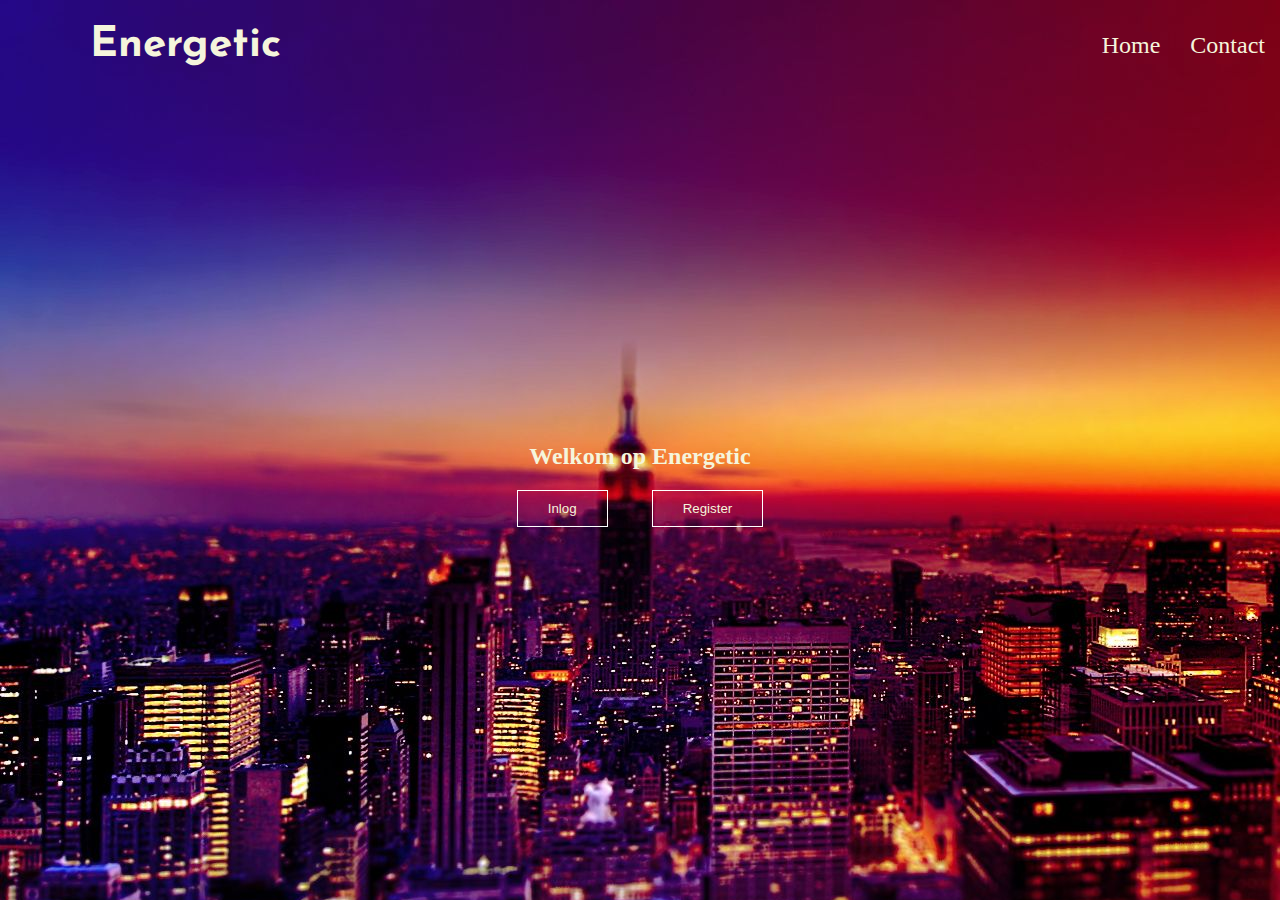
<file: Energetic/index.html>
<!DOCTYPE html>
<html lang="en">
<head>
    <meta charset="UTF-8">
    <meta http-equiv="X-UA-Compatible" content="IE=edge">
    <meta name="viewport" content="width=device-width, initial-scale=1.0">
    <link rel="stylesheet" href="Assets/css/style.css">
    <link rel="stylesheet" href="https://cdnjs.cloudflare.com/ajax/libs/font-awesome/6.0.0-beta2/css/all.min.css" integrity="sha512-YWzhKL2whUzgiheMoBFwW8CKV4qpHQAEuvilg9FAn5VJUDwKZZxkJNuGM4XkWuk94WCrrwslk8yWNGmY1EduTA==" crossorigin="anonymous" referrerpolicy="no-referrer"/>
    <link href="https://cdn.jsdelivr.net/npm/bootstrap@5.1.3/dist/css/bootstrap.min.css" rel="stylesheet" integrity="sha384-1BmE4kWBq78iYhFldvKuhfTAU6auU8tT94WrHftjDbrCEXSU1oBoqyl2QvZ6jIW3" crossorigin="anonymous">
    <script src="Assets/js/script.js" defer></script>
    <script src="https://cdn.jsdelivr.net/npm/bootstrap@5.1.3/dist/js/bootstrap.bundle.min.js" integrity="sha384-ka7Sk0Gln4gmtz2MlQnikT1wXgYsOg+OMhuP+IlRH9sENBO0LRn5q+8nbTov4+1p" crossorigin="anonymous"></script>

    <title>Home</title>
</head>
<body class="img-container">
    <header>

        <nav>
            <h2>Energetic</h2>
            <div class="openMenu"><i class="fa fa-bars"></i></div>
                <ul class="mainMenu">
                    <li><a href="#">Home</a></li>
                    <li><a href="contact.html">Contact</a></li>
                    <div class="closeMenu"><i class="fa fa-times"></i></div>
                </ul>
        </nav>
      </header>

      <main>
        <div id="welkom">
            <h2>Welkom op Energetic</h2>
            <div id="buttonForm">
                <button id="register-index"><a href="Assets/php/inlog.php">Inlog</a></button>
                <button id="register-index"><a href="register.html">Register</a></button>
            </div>
        </div>
      </main>
      
</body>
</html>
</file>
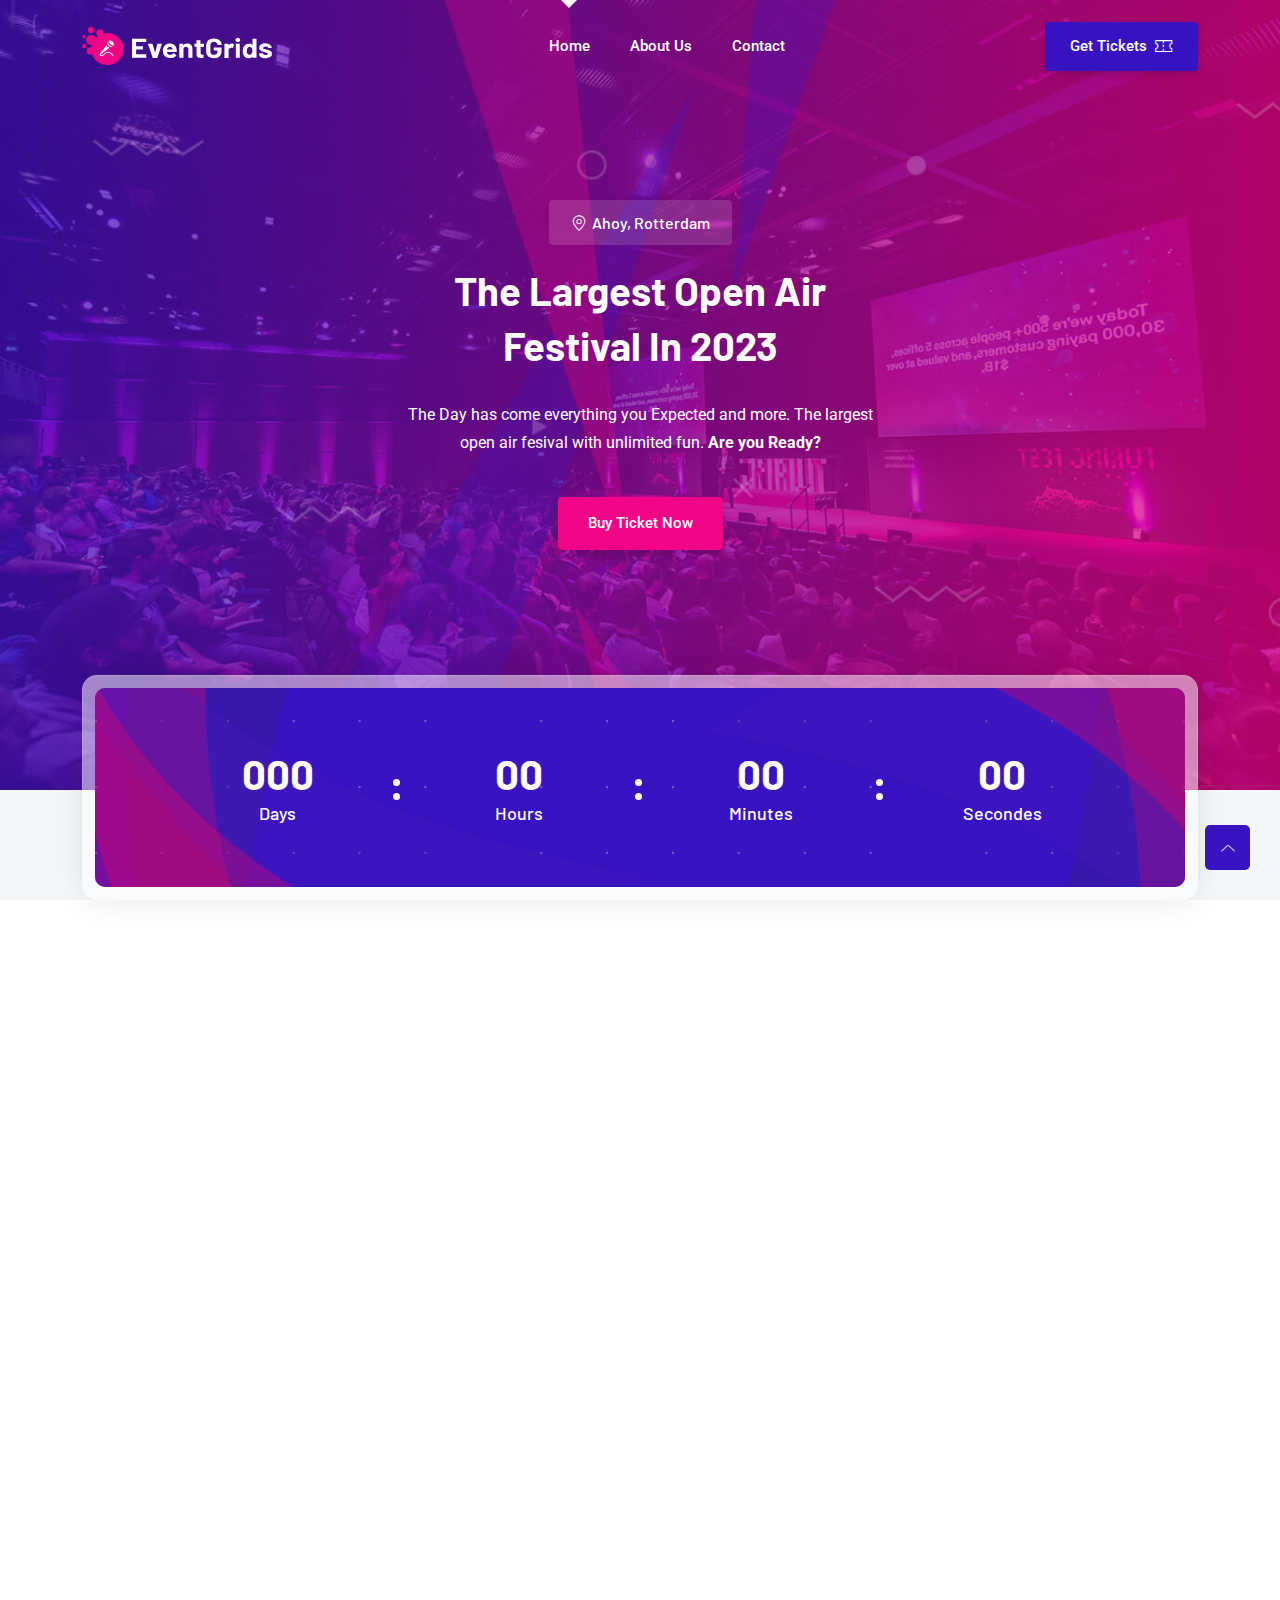
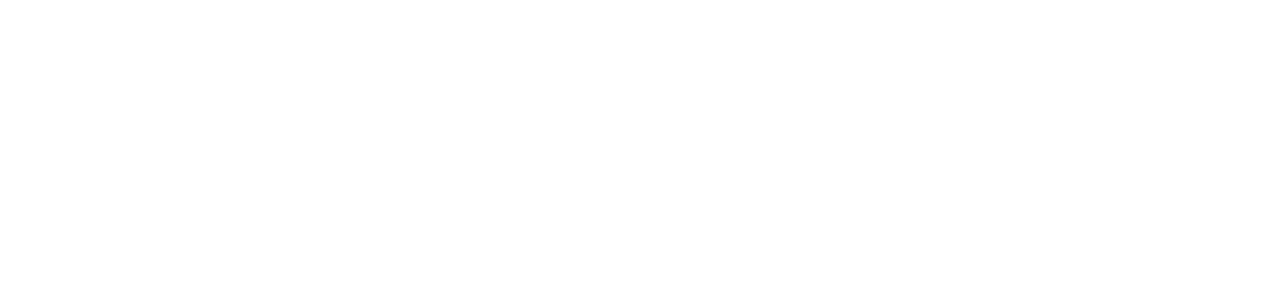
<file: Evently/index.html>
<!DOCTYPE html>
<html class="no-js" lang="zxx">
  <head>
    <meta charset="utf-8" />
    <meta http-equiv="x-ua-compatible" content="ie=edge" />
    <title>Evenetly</title>
    <meta name="description" content="" />
    <meta name="viewport" content="width=device-width, initial-scale=1" />
    <link
      rel="shortcut icon"
      type="image/x-icon"
      href="assets/images/favicon.svg"
    />

    <!-- ========================= CSS here ========================= -->
    <link rel="stylesheet" href="assets/css/bootstrap.min.css" />
    <link rel="stylesheet" href="assets/css/LineIcons.3.0.css" />
    <link rel="stylesheet" href="assets/css/animate.css" />
    <link rel="stylesheet" href="assets/css/tiny-slider.css" />
    <link rel="stylesheet" href="assets/css/glightbox.min.css" />
    <link rel="stylesheet" href="assets/css/main.css" />
  </head>

  <body>
    <!--[if lte IE 9]>
      <p class="browserupgrade">
        You are using an <strong>outdated</strong> browser. Please
        <a href="https://browsehappy.com/">upgrade your browser</a> to improve
        your experience and security.
      </p>
    <![endif]-->

    <!-- Preloader -->
    <div class="preloader">
      <div class="preloader-inner">
        <div class="preloader-icon">
          <span></span>
          <span></span>
        </div>
      </div>
    </div>
    <!-- /End Preloader -->

    <!-- Start Header Area -->
    <header class="header navbar-area">
      <div class="container">
        <div class="row align-items-center">
          <div class="col-lg-12">
            
            <div class="nav-inner">
              <!-- Start Navbar -->
              <nav class="navbar navbar-expand-lg">
                <a class="navbar-brand" href="index.html">
                  <img src="assets/images/logo/logo.svg" alt="Logo" />
                </a>
                <button
                  class="navbar-toggler mobile-menu-btn"
                  type="button"
                  data-bs-toggle="collapse"
                  data-bs-target="#navbarSupportedContent"
                  aria-controls="navbarSupportedContent"
                  aria-expanded="false"
                  aria-label="Toggle navigation"
                >
                  <span class="toggler-icon"></span>
                  <span class="toggler-icon"></span>
                  <span class="toggler-icon"></span>
                </button>
                <div
                  class="collapse navbar-collapse sub-menu-bar"
                  id="navbarSupportedContent"
                >
                  <ul id="nav" class="navbar-nav ms-auto">
                    <li class="nav-item">
                      <a
                        href="index.html"
                        class="active"
                        aria-label="Toggle navigation"
                        >Home</a
                      >
                    </li>
                   
                    </li>
                    
                    <li class="nav-item">
                        <a href="about-us.html" aria-label="Toggle navigation"
                          >About Us</a
                        >
                      </li>
                    
                    <li class="nav-item">
                      <a href="contact.html" aria-label="Toggle navigation"
                        >Contact</a
                      >
                    </li>
                  </ul>
                </div>
                <!-- navbar collapse -->
                <div class="button">
                  <a href="assets/php/login.php" class="btn"
                    >Get Tickets<i class="lni lni-ticket"></i
                  ></a>
                </div>
              </nav>
              <!-- End Navbar -->
            </div>
          </div>
        </div>
        <!-- row -->
      </div>
      <!-- container -->
    </header>
    <!-- End Header Area -->

    <!-- Start Hero Area -->
    <section class="hero-area">
      <div class="main__circle"></div>
      <div class="main__circle2"></div>
      <div class="main__circle3"></div>
      <div class="main__circle4"></div>
      <div class="container">
        <div class="row align-items-center">
          <div class="col-lg-6 offset-lg-3 col-md-12 col-12">
            <div class="hero-content">
              <h5 class="wow zoomIn" data-wow-delay=".2s">
                <i class="lni lni-map-marker"></i> Ahoy, Rotterdam
              </h5>
              <h2 class="wow fadeInUp" data-wow-delay=".4s">
                The Largest Open Air Festival in 2023
              </h2>
              <p class="wow fadeInUp" data-wow-delay=".6s">
                The Day has come everything you Expected and more. The largest open air fesival with unlimited fun. <strong>Are you Ready?</strong>
              </p>
              <div class="button wow fadeInUp" data-wow-delay=".8s">
                <a href="assets/php/login.php" class="btn">Buy Ticket Now</a>
              </div>
            </div>
          </div>
        </div>
      </div>
    </section>
    <!-- End Hero Area -->

    <!-- Start Count Down Area -->
    <div class="count-down">
      <div class="container">
        <div class="row">
          <div class="col-12">
            <div class="box-head">
              <div class="box-content">
                <div class="box">
                  <h1 id="days">000</h1>
                  <h2 id="daystxt">Days</h2>
                </div>
                <div class="box">
                  <h1 id="hours">00</h1>
                  <h2 id="hourstxt">Hours</h2>
                </div>
                <div class="box">
                  <h1 id="minutes">00</h1>
                  <h2 id="minutestxt">Minutes</h2>
                </div>
                <div class="box">
                  <h1 id="seconds">00</h1>
                  <h2 id="secondstxt">Secondes</h2>
                </div>
              </div>
            </div>
          </div>
        </div>
      </div>
    </div>
    <!-- End Count Down Area -->


    <!-- Start Pricing Table Area -->
    <section id="pricing" class="pricing-table section extra-page bg-white">
      <div class="container">
        <div class="row">
          <div class="col-12">
            <div class="section-title">
              <h3 class="wow zoomIn" data-wow-delay=".2s">pricing</h3>
              <h2 class="wow fadeInUp" data-wow-delay=".4s">Pricing & Plans</h2>
              <p class="wow fadeInUp" data-wow-delay=".6s">
                There are many variations of passages of Lorem Ipsum available,
                but the majority have suffered alteration in some form.
              </p>
            </div>
          </div>
        </div>
        <div class="row">
          <div
            class="col-lg-4 col-md-6 col-12 wow fadeInUp"
            data-wow-delay=".4s"
          >
            <!-- Single Table -->
            <div class="single-table">
              <!-- Table Head -->
              <div class="table-head">
                <h4 class="title">Regular</h4>
                <p>Available tickets for this price</p>
                <div class="price">
                  <h2 class="amount">$10</h2>
                </div>
              </div>
              <!-- End Table Head -->
              <div class="button">
                <a href="assets/php/login.php?ticket=regular" class="btn">Get Ticket</a>
              </div>
              <!-- Start Table Content -->
              <div class="table-content">
                <!-- Table List -->
                <ul class="table-list">
                  <li>One Day Conference Ticket</li>
                  <li>Posters Session</li>
                  <li>Coffee-break & Networking</li>
                  <li>Lunch & Networing</li>
                  <li>Keynote talk</li>
                </ul>
                <!-- End Table List -->
              </div>
              <!-- End Table Content -->
            </div>
            <!-- End Single Table-->
          </div>
          <div
            class="col-lg-4 col-md-6 col-12 wow fadeInUp"
            data-wow-delay=".6s"
          >
            <!-- Single Table -->
            <div class="single-table middle">
              <!-- Table Head -->
              <div class="table-head">
                <h4 class="title">Exclusive</h4>
                <p>Available tickets for this price</p>
                <div class="price">
                  <h2 class="amount">$99</h2>
                </div>
              </div>
              <!-- End Table Head -->
              <div class="button">
                <a href="assets/php/login.php?ticket=exclusive" class="btn btn-alt">Get Ticket</a>
              </div>
              <!-- Start Table Content -->
              <div class="table-content">
                <!-- Table List -->
                <ul class="table-list">
                  <li>Three Day Conference Ticket</li>
                  <li>Posters Session</li>
                  <li>Coffee-break & Networking</li>
                  <li>Lunch & Networing</li>
                  <li>Keynote talk</li>
                </ul>
                <!-- End Table List -->
              </div>
              <!-- End Table Content -->
            </div>
            <!-- End Single Table-->
          </div>
          <div
            class="col-lg-4 col-md-6 col-12 wow fadeInUp"
            data-wow-delay=".8s"
          >
            <!-- Single Table -->
            <div class="single-table">
              <!-- Table Head -->
              <div class="table-head">
                <h4 class="title">Premium</h4>
                <p>Available tickets for this price</p>
                <div class="price">
                  <h2 class="amount">$289</h2>
                </div>
              </div>
              <!-- End Table Head -->
              <div class="button">
                <a href="assets/php/login.php?ticket=premium" class="btn">Get Ticket</a>
              </div>
              <!-- Start Table Content -->
              <div class="table-content">
                <!-- Table List -->
                <ul class="table-list">
                  <li>Five Day Conference Ticket</li>
                  <li>Posters Session</li>
                  <li>Coffee-break & Networking</li>
                  <li>Lunch & Networing</li>
                  <li>Keynote talk</li>
                </ul>
                <!-- End Table List -->
              </div>
              <!-- End Table Content -->
            </div>
            <!-- End Single Table-->
          </div>
        </div>
      </div>
    </section>
    <!--/ End Pricing Table Area -->

   

  

    <!-- ========================= scroll-top ========================= -->
    <a href="#" class="scroll-top">
      <i class="lni lni-chevron-up"></i>
    </a>

    <!-- ========================= JS here ========================= -->
    <script src="assets/js/bootstrap.min.js"></script>
    <script src="assets/js/wow.min.js"></script>
    <script src="assets/js/tiny-slider.js"></script>
    <script src="assets/js/glightbox.min.js"></script>
    <script src="assets/js/count-up.min.js"></script>
    <script src="assets/js/main.js"></script>
    <script>
      //========= glightbox
      GLightbox({
        href: "https://www.youtube.com/watch?v=Gxw45q3Ga3k",
        type: "video",
        source: "youtube", //vimeo, youtube or local
        width: 900,
        autoplayVideos: true,
      });

      //========= testimonial
      tns({
        container: ".testimonial-slider",
        items: 3,
        slideBy: "page",
        autoplay: false,
        mouseDrag: true,
        gutter: 0,
        nav: true,
        controls: false,
        controlsText: [
          '<i class="lni lni-arrow-left"></i>',
          '<i class="lni lni-arrow-right"></i>',
        ],
        responsive: {
          0: {
            items: 1,
          },
          540: {
            items: 1,
          },
          768: {
            items: 2,
          },
          992: {
            items: 2,
          },
          1170: {
            items: 3,
          },
        },
      });
    </script>
    <script>
      const finaleDate = new Date("February 15, 2023 00:00:00").getTime();

      const timer = () => {
        const now = new Date().getTime();
        let diff = finaleDate - now;
        if (diff < 0) {
          document.querySelector(".alert").style.display = "block";
          document.querySelector(".container").style.display = "none";
        }

        let days = Math.floor(diff / (1000 * 60 * 60 * 24));
        let hours = Math.floor(
          (diff % (1000 * 60 * 60 * 24)) / (1000 * 60 * 60)
        );
        let minutes = Math.floor((diff % (1000 * 60 * 60)) / (1000 * 60));
        let seconds = Math.floor((diff % (1000 * 60)) / 1000);

        days <= 99 ? (days = `0${days}`) : days;
        days <= 9 ? (days = `00${days}`) : days;
        hours <= 9 ? (hours = `0${hours}`) : hours;
        minutes <= 9 ? (minutes = `0${minutes}`) : minutes;
        seconds <= 9 ? (seconds = `0${seconds}`) : seconds;

        document.querySelector("#days").textContent = days;
        document.querySelector("#hours").textContent = hours;
        document.querySelector("#minutes").textContent = minutes;
        document.querySelector("#seconds").textContent = seconds;
      };
      timer();
      setInterval(timer, 1000);
    </script>
  </body>
</html>
</file>
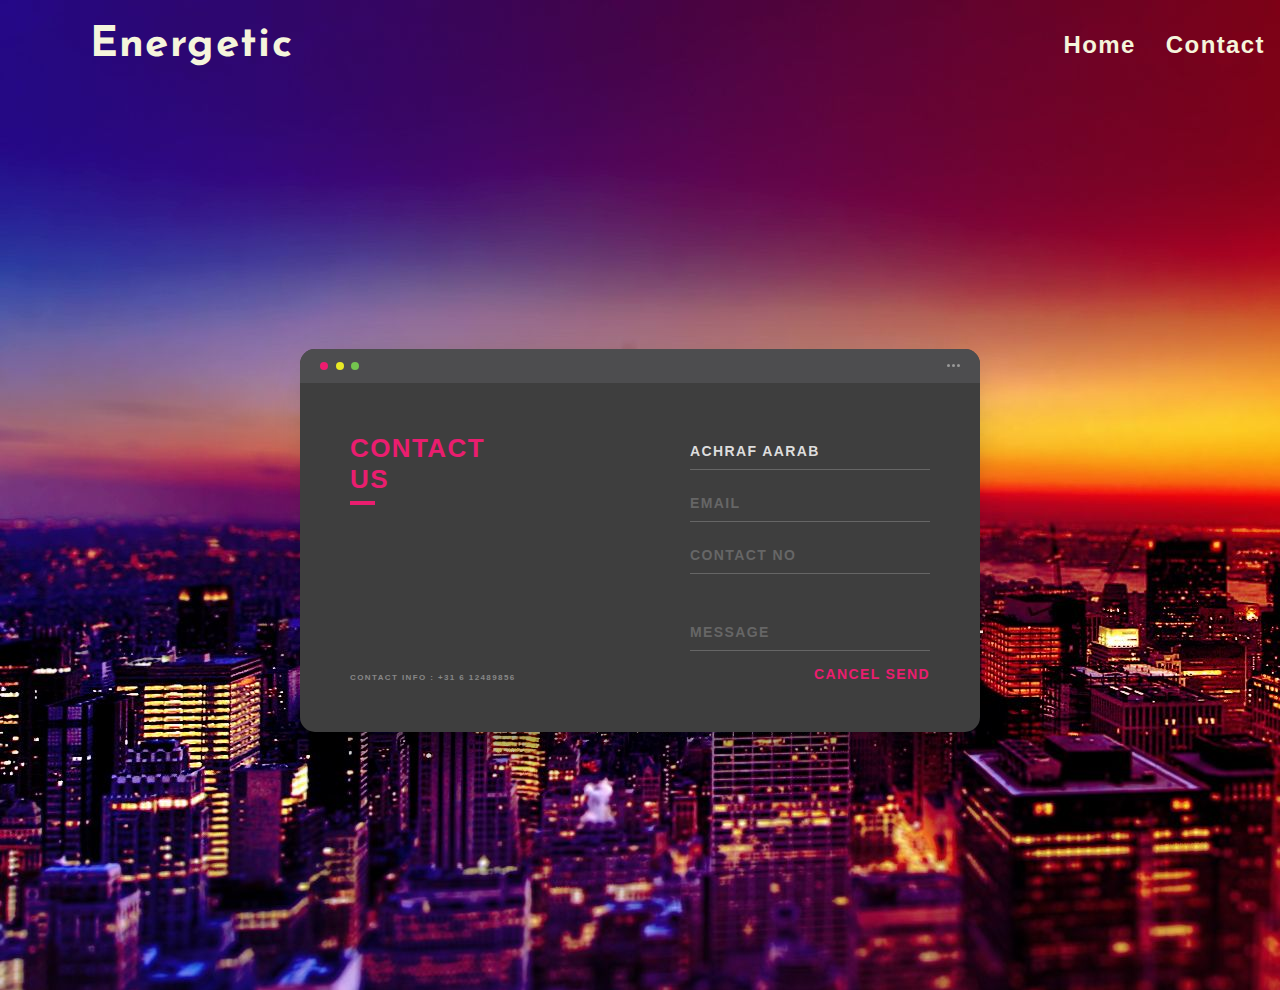
<file: Energetic/contact.html>
<!DOCTYPE html>
<html lang="en">
<head>
    <meta charset="UTF-8">
    <meta http-equiv="X-UA-Compatible" content="IE=edge">
    <meta name="viewport" content="width=device-width, initial-scale=1.0">
    <link rel="stylesheet" href="Assets/css/contact.css">
    <link rel="stylesheet" href="Assets/css/style.css">
    <link rel="stylesheet" href="https://cdnjs.cloudflare.com/ajax/libs/font-awesome/6.0.0-beta2/css/all.min.css" integrity="sha512-YWzhKL2whUzgiheMoBFwW8CKV4qpHQAEuvilg9FAn5VJUDwKZZxkJNuGM4XkWuk94WCrrwslk8yWNGmY1EduTA==" crossorigin="anonymous" referrerpolicy="no-referrer"/>
    <link href="https://cdn.jsdelivr.net/npm/bootstrap@5.1.3/dist/css/bootstrap.min.css" rel="stylesheet" integrity="sha384-1BmE4kWBq78iYhFldvKuhfTAU6auU8tT94WrHftjDbrCEXSU1oBoqyl2QvZ6jIW3" crossorigin="anonymous">
    <script src="Assets/js/script.js" defer></script>
    <script src="https://cdn.jsdelivr.net/npm/bootstrap@5.1.3/dist/js/bootstrap.bundle.min.js" integrity="sha384-ka7Sk0Gln4gmtz2MlQnikT1wXgYsOg+OMhuP+IlRH9sENBO0LRn5q+8nbTov4+1p" crossorigin="anonymous"></script>
    <title>Document</title>
</head>
<body>
    <header>

        <nav>
            <h2>Energetic</h2>
            <div class="openMenu"><i class="fa fa-bars"></i></div>
                <ul class="mainMenu">
                    <li><a href="index.html">Home</a></li>
                    <li><a href="#">Contact</a></li>
                    <div class="closeMenu"><i class="fa fa-times"></i></div>
                </ul>
        </nav>
      </header>
    <main>

        <div class="background">
            <div class="container">
                <div class="screen">
                    <div class="screen-header">
                        <div class="screen-header-left">
                <div class="screen-header-button close"></div>
                <div class="screen-header-button maximize"></div>
                <div class="screen-header-button minimize"></div>
            </div>
            <div class="screen-header-right">
                <div class="screen-header-ellipsis"></div>
                <div class="screen-header-ellipsis"></div>
                <div class="screen-header-ellipsis"></div>
            </div>
        </div>
        <div class="screen-body">
            <div class="screen-body-item left">
                <div class="app-title">
                    <span>CONTACT</span>
                    <span>US</span>
                </div>
                <div class="app-contact">CONTACT INFO : +31 6 12489856</div>
            </div>
            <div class="screen-body-item">
                <form action="index.html" method="post">
                <div class="app-form">
                    <div class="app-form-group">
                        <input class="app-form-control" name="naam" placeholder="NAME" value="Achraf Aarab">
                    </div>
                    <div class="app-form-group">
                        <input class="app-form-control" name="email" placeholder="EMAIL">
                    </div>
                    <div class="app-form-group">
                        <input class="app-form-control" name="contactnumber" placeholder="CONTACT NO">
                    </div>
                    <div class="app-form-group message">
                        <input class="app-form-control" name="message" placeholder="MESSAGE">
                    </div>
                    <div class="app-form-group buttons">
                        <button class="app-form-button">CANCEL</button>
                        <button type="submit" class="app-form-button">SEND</button>
                    </div>
                </div>
            </form>
            </div>
        </div>
    </div>
    
</div>
</div>
</main>
</body>
</html>
</file>
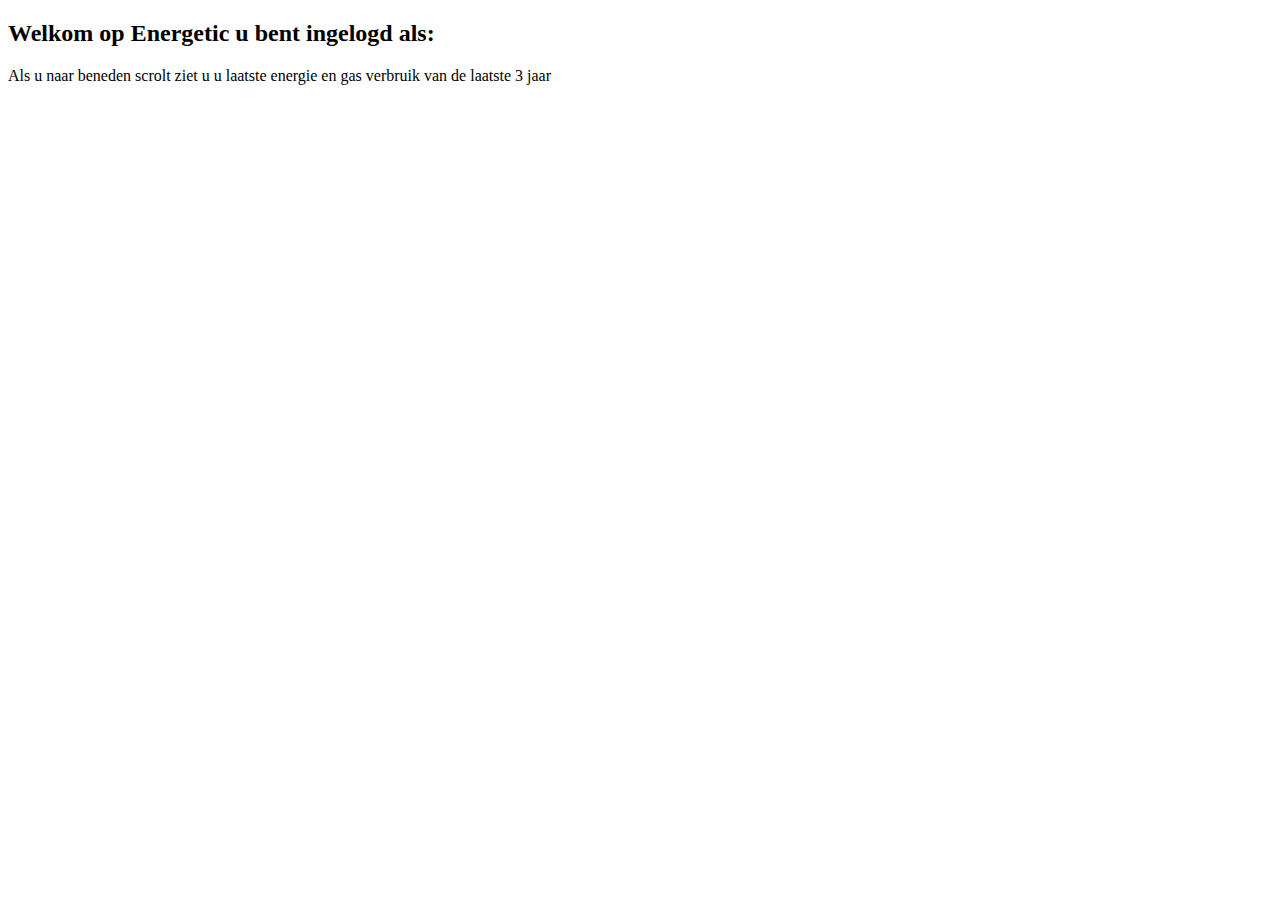
<file: Energetic/ingelogd.html>
<!DOCTYPE html>
<html lang="en">
<head>
    <meta charset="UTF-8">
    <meta http-equiv="X-UA-Compatible" content="IE=edge">
    <meta name="viewport" content="width=device-width, initial-scale=1.0">
    <title>Document</title>
</head>
<body>
    <h2>Welkom op Energetic u bent ingelogd als:</h2>
    <p>Als u naar beneden scrolt ziet u u laatste energie en gas verbruik van de laatste 3 jaar</p>
</body>
</html>
</file>
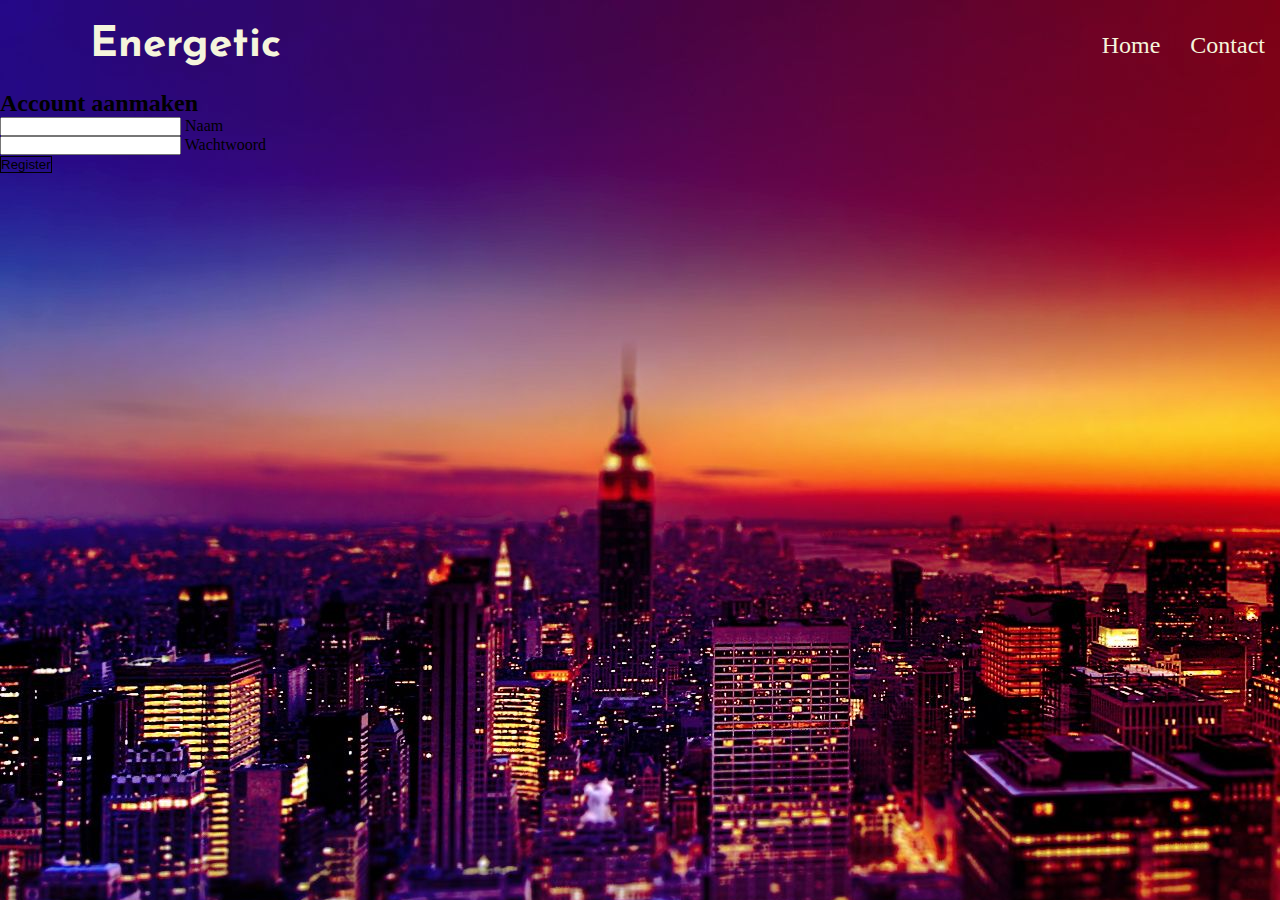
<file: Energetic/register.html>
<!DOCTYPE html>
<html lang="en">
<head>
    <meta charset="UTF-8">
    <meta http-equiv="X-UA-Compatible" content="IE=edge">
    <meta name="viewport" content="width=device-width, initial-scale=1.0">
    <link rel="stylesheet" href="Assets/css/style.css">
    <link rel="stylesheet" href="https://cdnjs.cloudflare.com/ajax/libs/font-awesome/6.0.0-beta2/css/all.min.css" integrity="sha512-YWzhKL2whUzgiheMoBFwW8CKV4qpHQAEuvilg9FAn5VJUDwKZZxkJNuGM4XkWuk94WCrrwslk8yWNGmY1EduTA==" crossorigin="anonymous" referrerpolicy="no-referrer"/>
    <link href="https://cdn.jsdelivr.net/npm/bootstrap@5.1.3/dist/css/bootstrap.min.css" rel="stylesheet" integrity="sha384-1BmE4kWBq78iYhFldvKuhfTAU6auU8tT94WrHftjDbrCEXSU1oBoqyl2QvZ6jIW3" crossorigin="anonymous">
    <script src="Assets/js/script.js" defer></script>
    <script src="https://cdn.jsdelivr.net/npm/bootstrap@5.1.3/dist/js/bootstrap.bundle.min.js" integrity="sha384-ka7Sk0Gln4gmtz2MlQnikT1wXgYsOg+OMhuP+IlRH9sENBO0LRn5q+8nbTov4+1p" crossorigin="anonymous"></script>

    <title>register</title>
</head>
<body class="img-container">
    <header>
            <nav>
                <h2>Energetic</h2>
                <div class="openMenu"><i class="fa fa-bars"></i></div>
                    <ul class="mainMenu">
                        <li><a href="index.html">Home</a></li>
                        <li><a href="contact.html">Contact</a></li>
                        <div class="closeMenu"><i class="fa fa-times"></i></div>
                    </ul>
            </nav>
      </header>
      <main>
        <section class="vh-100 bg-image register-form">
            <div class="mask d-flex align-items-center h-100 gradient-custom-3">
              <div class="container h-100">
                <div class="row d-flex justify-content-center align-items-center h-100">
                  <div class="col-12 col-md-9 col-lg-7 col-xl-6">
                    <div class="card" style="border-radius: 15px;">
                      <div class="card-body p-5">
                        <h2 class="text-uppercase text-center mb-5">Account aanmaken</h2>
          
                        <form action="Assets/php/register.php" method="post">
          
                          <div class="form-outline mb-4">
                            <input type="text" id="form3Example1cg" class="form-control form-control-lg" name="naam" required />
                            <label class="form-label" for="form3Example1cg">Naam</label>
                          </div>
          
                          <div class="form-outline mb-4">
                            <input type="password" id="form3Example4cg" class="form-control form-control-lg" name="wachtwoord" required/>
                            <label class="form-label" for="form3Example4cg">Wachtwoord</label>
                          </div>
                          </div>
                          <div class="d-flex justify-content-center">
                            <button type="submit" name="submit" class="btn  btn-block btn-lg gradient-custom-4 text-body register-btn">Register</button>
                          </div>
                        </form>
                      </div>
                    </div>
                  </div>
                </div>
              </div>
            </div>
          </section>
      </main>
</body>
</html>
</file>
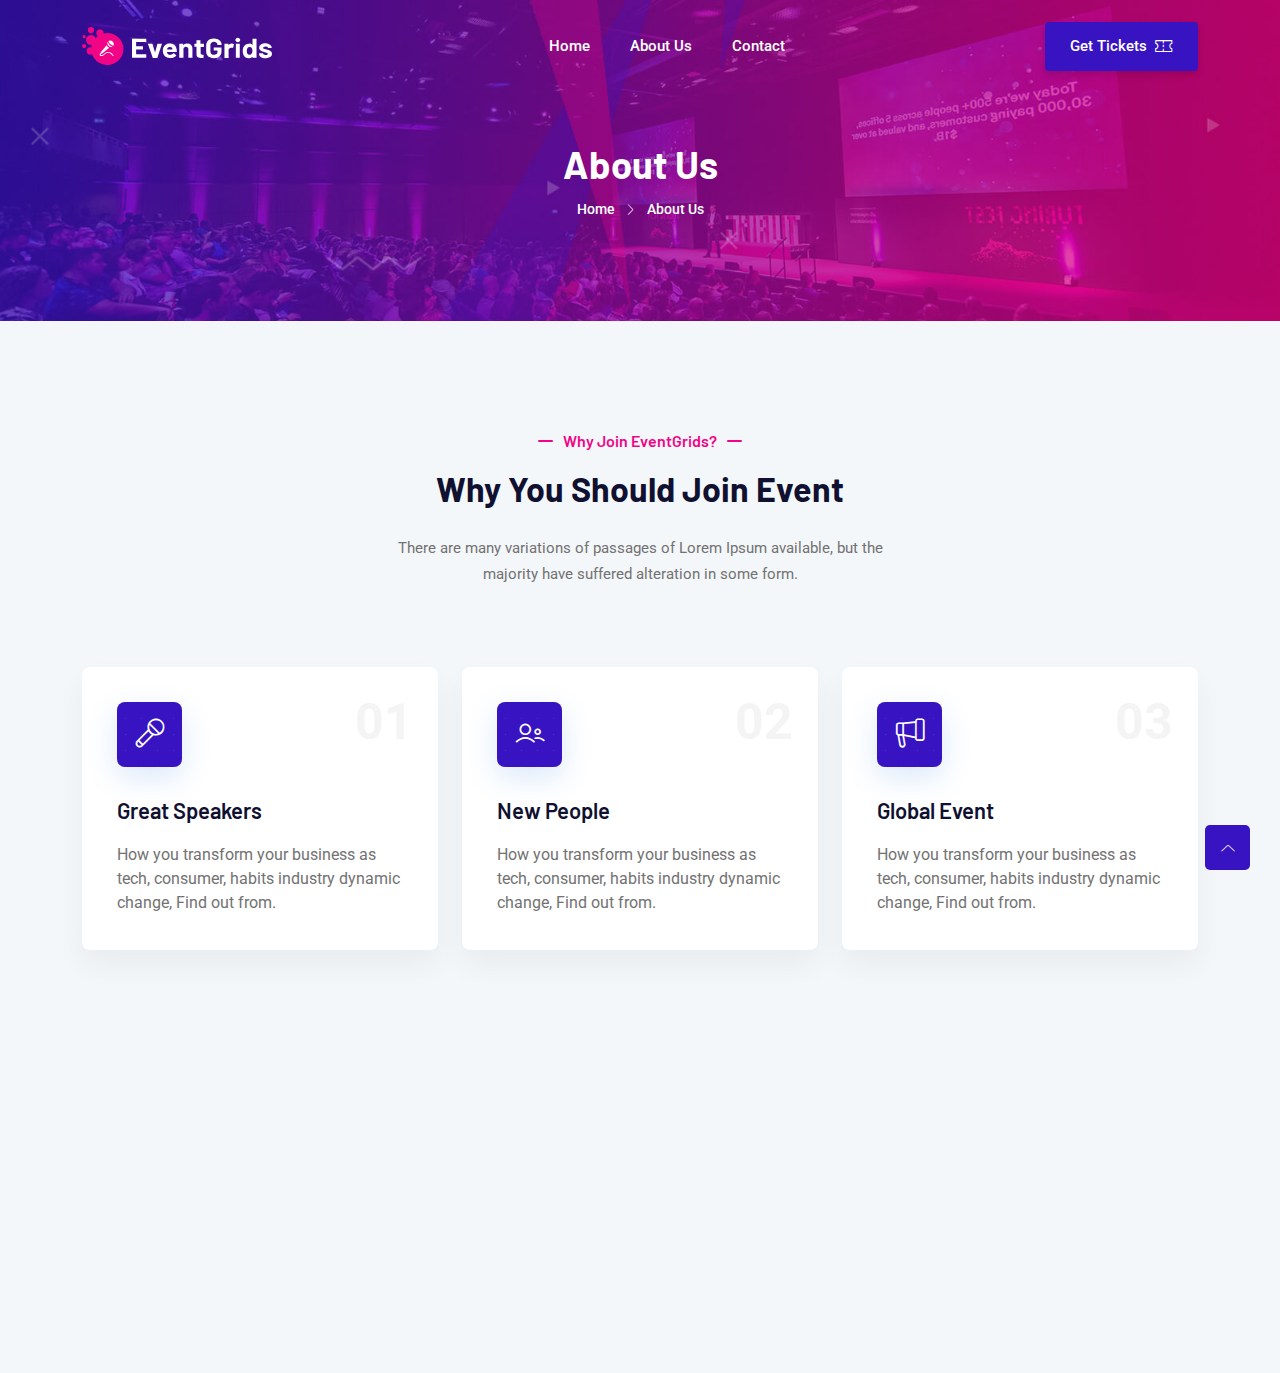
<file: Evently/about-us.html>
<!DOCTYPE html>
<html class="no-js" lang="zxx">
  <head>
    <meta charset="utf-8" />
    <meta http-equiv="x-ua-compatible" content="ie=edge" />
    <title>About Us - EventGrids Conference and Event HTML Template.</title>
    <meta name="description" content="" />
    <meta name="viewport" content="width=device-width, initial-scale=1" />
    <link
      rel="shortcut icon"
      type="image/x-icon"
      href="assets/images/favicon.svg"
    />

    <!-- ========================= CSS here ========================= -->
    <link rel="stylesheet" href="assets/css/bootstrap.min.css" />
    <link rel="stylesheet" href="assets/css/LineIcons.3.0.css" />
    <link rel="stylesheet" href="assets/css/animate.css" />
    <link rel="stylesheet" href="assets/css/tiny-slider.css" />
    <link rel="stylesheet" href="assets/css/glightbox.min.css" />
    <link rel="stylesheet" href="assets/css/main.css" />
  </head>

  <body>
    <!--[if lte IE 9]>
      <p class="browserupgrade">
        You are using an <strong>outdated</strong> browser. Please
        <a href="https://browsehappy.com/">upgrade your browser</a> to improve
        your experience and security.
      </p>
    <![endif]-->

    <!-- Preloader -->
    <div class="preloader">
      <div class="preloader-inner">
        <div class="preloader-icon">
          <span></span>
          <span></span>
        </div>
      </div>
    </div>
    <!-- /End Preloader -->

    <!-- Start Header Area -->
    <header class="header navbar-area">
      <div class="container">
        <div class="row align-items-center">
          <div class="col-lg-12">
            <div class="nav-inner">
              <!-- Start Navbar -->
              <nav class="navbar navbar-expand-lg">
                <a class="navbar-brand" href="index.html">
                  <img src="assets/images/logo/logo.svg" alt="Logo" />
                </a>
                <button
                  class="navbar-toggler mobile-menu-btn"
                  type="button"
                  data-bs-toggle="collapse"
                  data-bs-target="#navbarSupportedContent"
                  aria-controls="navbarSupportedContent"
                  aria-expanded="false"
                  aria-label="Toggle navigation"
                >
                  <span class="toggler-icon"></span>
                  <span class="toggler-icon"></span>
                  <span class="toggler-icon"></span>
                </button>
                <div
                  class="collapse navbar-collapse sub-menu-bar"
                  id="navbarSupportedContent"
                >
                  <ul id="nav" class="navbar-nav ms-auto">
                    <li class="nav-item">
                      <a href="index.html" aria-label="Toggle navigation"
                        >Home</a
                      >
                    </li>

                    <li class="nav-item">
                      <a href="about-us.html" aria-label="Toggle navigation"
                        >About Us</a
                      >
                    </li>
                    <li class="nav-item">
                      <a href="contact.html" aria-label="Toggle navigation"
                        >Contact</a
                      >
                    </li>
                  </ul>
                </div>
                <!-- navbar collapse -->
                <div class="button">
                  <a href="assets/php/login.php" class="btn"
                    >Get Tickets<i class="lni lni-ticket"></i
                  ></a>
                </div>
              </nav>
              <!-- End Navbar -->
            </div>
          </div>
        </div>
        <!-- row -->
      </div>
      <!-- container -->
    </header>
    <!-- End Header Area -->

    <!-- Start Breadcrumbs -->
    <div class="breadcrumbs">
      <div class="container">
        <div class="row align-items-center">
          <div class="col-lg-8 offset-lg-2 col-md-12 col-12">
            <div class="breadcrumbs-content">
              <h1 class="page-title">About Us</h1>
              <ul class="breadcrumb-nav">
                <li><a href="index.html">Home</a></li>
                <li>About Us</li>
              </ul>
            </div>
          </div>
        </div>
      </div>
    </div>
    <!-- End Breadcrumbs -->

    <!-- Start Features Area -->
    <section class="features section">
      <div class="container">
        <div class="row">
          <div class="col-12">
            <div class="section-title">
              <h3 class="wow zoomIn" data-wow-delay=".2s">
                Why join eventGrids?
              </h3>
              <h2 class="wow fadeInUp" data-wow-delay=".4s">
                Why you should Join Event
              </h2>
              <p class="wow fadeInUp" data-wow-delay=".6s">
                There are many variations of passages of Lorem Ipsum available,
                but the majority have suffered alteration in some form.
              </p>
            </div>
          </div>
        </div>
        <div class="row">
          <div
            class="col-lg-4 col-md-6 col-12 wow fadeInUp"
            data-wow-delay=".2s"
          >
            <!-- Start Single Feature -->
            <div class="single-featuer">
              <img
                class="shape"
                src="assets/images/features/shape.svg"
                alt="#"
              />
              <img
                class="shape2"
                src="assets/images/features/shape2.svg"
                alt="#"
              />
              <span class="serial">01</span>
              <div class="service-icon">
                <i class="lni lni-microphone"></i>
              </div>
              <h3>Great Speakers</h3>
              <p>
                How you transform your business as tech, consumer, habits
                industry dynamic change, Find out from.
              </p>
            </div>
            <!-- End Single Feature -->
          </div>
          <div
            class="col-lg-4 col-md-6 col-12 wow fadeInUp"
            data-wow-delay=".4s"
          >
            <!-- Start Single Feature -->
            <div class="single-featuer">
              <img
                class="shape"
                src="assets/images/features/shape.svg"
                alt="#"
              />
              <img
                class="shape2"
                src="assets/images/features/shape2.svg"
                alt="#"
              />
              <span class="serial">02</span>
              <div class="service-icon">
                <i class="lni lni-users"></i>
              </div>
              <h3>New People</h3>
              <p>
                How you transform your business as tech, consumer, habits
                industry dynamic change, Find out from.
              </p>
            </div>
            <!-- End Single Feature -->
          </div>
          <div
            class="col-lg-4 col-md-6 col-12 wow fadeInUp"
            data-wow-delay=".6s"
          >
            <!-- Start Single Feature -->
            <div class="single-featuer">
              <img
                class="shape"
                src="assets/images/features/shape.svg"
                alt="#"
              />
              <img
                class="shape2"
                src="assets/images/features/shape2.svg"
                alt="#"
              />
              <span class="serial">03</span>
              <div class="service-icon">
                <i class="lni lni-bullhorn"></i>
              </div>
              <h3>Global Event</h3>
              <p>
                How you transform your business as tech, consumer, habits
                industry dynamic change, Find out from.
              </p>
            </div>
            <!-- End Single Feature -->
          </div>
          <div
            class="col-lg-4 col-md-6 col-12 wow fadeInUp"
            data-wow-delay=".2s"
          >
            <!-- Start Single Feature -->
            <div class="single-featuer">
              <img
                class="shape"
                src="assets/images/features/shape.svg"
                alt="#"
              />
              <img
                class="shape2"
                src="assets/images/features/shape2.svg"
                alt="#"
              />
              <span class="serial">04</span>
              <div class="service-icon">
                <i class="lni lni-heart"></i>
              </div>
              <h3>Get Inspired</h3>
              <p>
                How you transform your business as tech, consumer, habits
                industry dynamic change, Find out from.
              </p>
            </div>
            <!-- End Single Feature -->
          </div>
          <div
            class="col-lg-4 col-md-6 col-12 wow fadeInUp"
            data-wow-delay=".4s"
          >
            <!-- Start Single Feature -->
            <div class="single-featuer">
              <img
                class="shape"
                src="assets/images/features/shape.svg"
                alt="#"
              />
              <img
                class="shape2"
                src="assets/images/features/shape2.svg"
                alt="#"
              />
              <span class="serial">05</span>
              <div class="service-icon">
                <i class="lni lni-cup"></i>
              </div>
              <h3>Networking Session</h3>
              <p>
                How you transform your business as tech, consumer, habits
                industry dynamic change, Find out from.
              </p>
            </div>
            <!-- End Single Feature -->
          </div>
          <div
            class="col-lg-4 col-md-6 col-12 wow fadeInUp"
            data-wow-delay=".6s"
          >
            <!-- Start Single Feature -->
            <div class="single-featuer">
              <img
                class="shape"
                src="assets/images/features/shape.svg"
                alt="#"
              />
              <img
                class="shape2"
                src="assets/images/features/shape2.svg"
                alt="#"
              />
              <span class="serial">06</span>
              <div class="service-icon">
                <i class="lni lni-happy"></i>
              </div>
              <h3>Meet New Faces</h3>
              <p>
                How you transform your business as tech, consumer, habits
                industry dynamic change, Find out from.
              </p>
            </div>
            <!-- End Single Feature -->
          </div>
        </div>
      </div>
    </section>
    <!-- /End Features Area -->

    <!-- ========================= scroll-top ========================= -->
    <a href="#" class="scroll-top">
      <i class="lni lni-chevron-up"></i>
    </a>

    <!-- ========================= JS here ========================= -->
    <script src="assets/js/bootstrap.min.js"></script>
    <script src="assets/js/wow.min.js"></script>
    <script src="assets/js/tiny-slider.js"></script>
    <script src="assets/js/glightbox.min.js"></script>
    <script src="assets/js/count-up.min.js"></script>
    <script src="assets/js/main.js"></script>
    <script>
      //========= glightbox
      GLightbox({
        href: "https://www.youtube.com/watch?v=Gxw45q3Ga3k",
        type: "video",
        source: "youtube", //vimeo, youtube or local
        width: 900,
        autoplayVideos: true,
      });

      //====== counter up
      var cu = new counterUp({
        start: 0,
        duration: 2000,
        intvalues: true,
        interval: 100,
        append: " ",
      });
      cu.start();
    </script>
  </body>
</html>
</file>
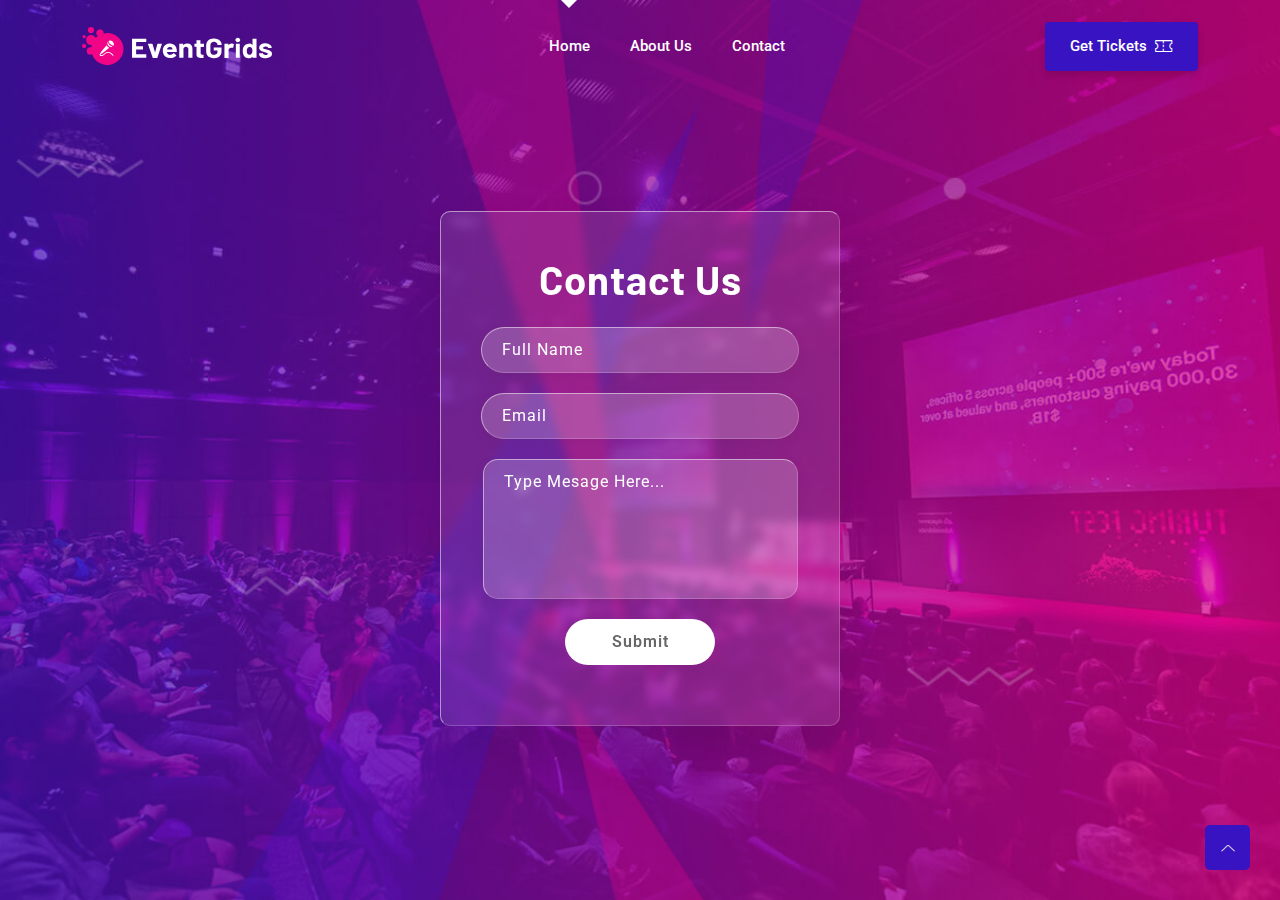
<file: Evently/contact.html>
<!DOCTYPE html>
<html lang="en">
  <head>
    <meta charset="UTF-8" />
    <meta http-equiv="X-UA-Compatible" content="IE=edge" />
    <meta name="viewport" content="width=device-width, initial-scale=1.0" />
    <link rel="stylesheet" href="assets/css/bootstrap.min.css" />
    <link rel="stylesheet" href="assets/css/LineIcons.3.0.css" />
    <link rel="stylesheet" href="assets/css/animate.css" />
    <link rel="stylesheet" href="assets/css/tiny-slider.css" />
    <link rel="stylesheet" href="assets/css/glightbox.min.css" />
    <link rel="stylesheet" href="assets/css/main.css" />
    <title>contact</title>
  </head>
  <body>
    <div class="preloader">
        <div class="preloader-inner">
          <div class="preloader-icon">
            <span></span>
            <span></span>
          </div>
        </div>
      </div>
    
        <header class="header navbar-area">
        <div class="container">
          <div class="row align-items-center">
            <div class="col-lg-12">
              
              <div class="nav-inner">
                <!-- Start Navbar -->
                <nav class="navbar navbar-expand-lg">
                  <a class="navbar-brand" href="index.html">
                    <img src="assets/images/logo/logo.svg" alt="Logo" />
                  </a>
                  <button
                    class="navbar-toggler mobile-menu-btn"
                    type="button"
                    data-bs-toggle="collapse"
                    data-bs-target="#navbarSupportedContent"
                    aria-controls="navbarSupportedContent"
                    aria-expanded="false"
                    aria-label="Toggle navigation"
                  >
                    <span class="toggler-icon"></span>
                    <span class="toggler-icon"></span>
                    <span class="toggler-icon"></span>
                  </button>
                  <div
                    class="collapse navbar-collapse sub-menu-bar"
                    id="navbarSupportedContent"
                  >
                    <ul id="nav" class="navbar-nav ms-auto">
                      <li class="nav-item">
                        <a
                          href="index.html"
                          class="active"
                          aria-label="Toggle navigation"
                          >Home</a
                        >
                      </li>
                     
                      </li>
                      
                      <li class="nav-item">
                          <a href="about-us.html" aria-label="Toggle navigation"
                            >About Us</a
                          >
                        </li>
                      
                      <li class="nav-item">
                        <a href="contact.html" aria-label="Toggle navigation"
                          >Contact</a
                        >
                      </li>
                    </ul>
                  </div>
                  <!-- navbar collapse -->
                  <div class="button">
                    <a href="assets/php/login.php" class="btn"
                      >Get Tickets<i class="lni lni-ticket"></i
                    ></a>
                  </div>
                </nav>
                <!-- End Navbar -->
              </div>
            </div>
          </div>
          <!-- row -->
        </div>
        <!-- container -->
      </header>
      <section class="hero-area hero-contact">
        <div class="main__circle"></div>
        <div class="main__circle2"></div>
        <div class="main__circle3"></div>
        <div class="main__circle4"></div>
        <div class="container">
          <div class="row align-items-center">
            <div class="col-lg-6 offset-lg-3 col-md-12 col-12">
              <div class="hero-content contact-hero">
                <div class="container-contact">
                    <div class="form">
                        <h2>Contact Us</h2>
                        <form method="post" action="assets/php/contact.php">
                            <div class="inputBx">
                                <input type="text" name="name" required placeholder="Full Name">
                            </div>
                            <div class="inputBx">
                                <input type="email" name="email" required placeholder="Email">
                            </div>
                            <div class="inputBx">
                                <textarea name="message" name="message" required  placeholder="Type Mesage Here..."></textarea>
                            </div>
                            <div class="inputBx">
                                <input type="submit" name="submit" value="Submit">
                            </div>
                        </form>
                    </div>
                </div>
              </div>
            </div>
          </div>
        </div>
      </section>

      <a href="#" class="scroll-top">
        <i class="lni lni-chevron-up"></i>
      </a>
  
      <!-- ========================= JS here ========================= -->
      <script src="assets/js/bootstrap.min.js"></script>
      <script src="assets/js/wow.min.js"></script>
      <script src="assets/js/tiny-slider.js"></script>
      <script src="assets/js/glightbox.min.js"></script>
      <script src="assets/js/count-up.min.js"></script>
      <script src="assets/js/main.js"></script>
      <script>
        //========= glightbox
        GLightbox({
          href: "https://www.youtube.com/watch?v=Gxw45q3Ga3k",
          type: "video",
          source: "youtube", //vimeo, youtube or local
          width: 900,
          autoplayVideos: true,
        });
  
        //========= testimonial
        tns({
          container: ".testimonial-slider",
          items: 3,
          slideBy: "page",
          autoplay: false,
          mouseDrag: true,
          gutter: 0,
          nav: true,
          controls: false,
          controlsText: [
            '<i class="lni lni-arrow-left"></i>',
            '<i class="lni lni-arrow-right"></i>',
          ],
          responsive: {
            0: {
              items: 1,
            },
            540: {
              items: 1,
            },
            768: {
              items: 2,
            },
            992: {
              items: 2,
            },
            1170: {
              items: 3,
            },
          },
        });
      </script>
      <script>
        const finaleDate = new Date("February 15, 2023 00:00:00").getTime();
  
        const timer = () => {
          const now = new Date().getTime();
          let diff = finaleDate - now;
          if (diff < 0) {
            document.querySelector(".alert").style.display = "block";
            document.querySelector(".container").style.display = "none";
          }
  
          let days = Math.floor(diff / (1000 * 60 * 60 * 24));
          let hours = Math.floor(
            (diff % (1000 * 60 * 60 * 24)) / (1000 * 60 * 60)
          );
          let minutes = Math.floor((diff % (1000 * 60 * 60)) / (1000 * 60));
          let seconds = Math.floor((diff % (1000 * 60)) / 1000);
  
          days <= 99 ? (days = `0${days}`) : days;
          days <= 9 ? (days = `00${days}`) : days;
          hours <= 9 ? (hours = `0${hours}`) : hours;
          minutes <= 9 ? (minutes = `0${minutes}`) : minutes;
          seconds <= 9 ? (seconds = `0${seconds}`) : seconds;
  
          document.querySelector("#days").textContent = days;
          document.querySelector("#hours").textContent = hours;
          document.querySelector("#minutes").textContent = minutes;
          document.querySelector("#seconds").textContent = seconds;
        };
        timer();
        setInterval(timer, 1000);
      </script>
  </body>
</html>
</file>
<file: Energetic/Assets/css/style.css>
@import url('https://fonts.googleapis.com/css2?family=Josefin+Sans&display=swap');

*{
    padding: 0;
    margin: 0;
    box-sizing: border-box;
}
.img-container{
    width: 100%;
    height: 90vh;
    background: url("../images/index-background.jpg");
}
.form-select{
    width: 80%;
}
#jaarla{
    display: flex;
    justify-content: center;
    align-self: center;
    color: aliceblue;
}
.kiesjaar{
    text-align: center;
}
.submitselectdiv{
    display: flex;
    align-content: center;
    justify-content: center;
    margin: 20px;
}
#selectsubmit{
    width: 10%;
    height: 7%;
    background-color: transparent;
    border: none;
    border-radius: 5px;
    color: white;
    border: 1px solid white;
}
 /*Nav*/
header{
    width: 100%;
    height: 10vh;
}
.center{
    height: 90vh;
    width: 100%;
    display: flex;
    justify-content: center;
    align-items: center;
}
#welkomscreen h2,#welkomscreen p{
    color: aliceblue;
}
#welkomscreen p{
    text-align: center;
}
nav{
    display: flex;
    justify-content: space-between;
    align-items: center;
    height: 10vh;
}
nav img{
    width: 60px;
    border-radius: 50%;
}
nav .mainMenu {
    display: flex;
    list-style: none;
}
nav .mainMenu li a {
    display: inline-block;
    padding: 15px;
    text-decoration: none;
    
    color: beige;
    font-size: 1.5rem;
}
nav .mainMenu li a:hover {
    color: rgb(255, 255, 255);
}
nav .openMenu {
    font-size: 2rem;
    margin: 20px;
    display: none;
    cursor: pointer;
}
nav .mainMenu .closeMenu , .icons i {
    font-size: 2rem;
    display: none;
    cursor: pointer;
}



nav h2{
    margin-left: 7%;
    color: beige;
    font-family: 'Josefin Sans', sans-serif;
    font-size: 42px;
}
#welkom{
    width: 100%;
    height: 90vh;
}
#welkom{
    display: flex;
    flex-direction: column;
    justify-content: center;
    align-items: center;
}
#welkom h2{
    color: beige;
}
#buttonForm button{
  margin: 20px;
  padding: 10px 30px;
  background-color: transparent;
  border: white 1px solid;
  color: beige;
}
#buttonForm button:hover{
    transform: scale(1.05);
}

 /*Register*/
 .register-btn{
     border: 1px solid black !important;
     background-color: transparent;
     margin-bottom: 10px;
 }
.register-form{
    padding-bottom: 100px;
}
#register-index a{
    color: beige;
    text-decoration: none;
}

@media(max-width: 800px){
    nav .mainMenu {
        height: 100vh;
        position: fixed;
        top: 0;
        right: 0;
        left: 0;
        z-index: 10;
        flex-direction: column;
        justify-content: center;
        align-items: center;
        background: #000;
        transition: top 1s ease;
        display: none;
    }
    nav .mainMenu .closeMenu {
        display: block;
        position: absolute;
        top: 20px;
        right: 20px;

    }
    nav .openMenu {
        display: block;
    }
    nav .mainMenu li a:hover {
        background: none;
        color: rgb(255, 123, 0);
        font-size: 1.6rem;
    }
    .icons i {
        display: inline-block;
        padding: 12px;
    }
}
</file>
<file: Evently/assets/css/tiny-slider.css>
.tns-outer{padding:0!important}.tns-outer [hidden]{display:none!important}.tns-outer [aria-controls],.tns-outer [data-action]{cursor:pointer}.tns-slider{-webkit-transition:all 0s;-moz-transition:all 0s;transition:all 0s}.tns-slider>.tns-item{-webkit-box-sizing:border-box;-moz-box-sizing:border-box;box-sizing:border-box}.tns-horizontal.tns-subpixel{white-space:nowrap}.tns-horizontal.tns-subpixel>.tns-item{display:inline-block;vertical-align:top;white-space:normal}.tns-horizontal.tns-no-subpixel:after{content:'';display:table;clear:both}.tns-horizontal.tns-no-subpixel>.tns-item{float:left}.tns-horizontal.tns-carousel.tns-no-subpixel>.tns-item{margin-right:-100%}.tns-no-calc{position:relative;left:0}.tns-gallery{position:relative;left:0;min-height:1px}.tns-gallery>.tns-item{position:absolute;left:-100%;-webkit-transition:transform 0s,opacity 0s;-moz-transition:transform 0s,opacity 0s;transition:transform 0s,opacity 0s}.tns-gallery>.tns-slide-active{position:relative;left:auto!important}.tns-gallery>.tns-moving{-webkit-transition:all .25s;-moz-transition:all .25s;transition:all .25s}.tns-autowidth{display:inline-block}.tns-lazy-img{-webkit-transition:opacity .6s;-moz-transition:opacity .6s;transition:opacity .6s;opacity:.6}.tns-lazy-img.tns-complete{opacity:1}.tns-ah{-webkit-transition:height 0s;-moz-transition:height 0s;transition:height 0s}.tns-ovh{overflow:hidden}.tns-visually-hidden{position:absolute;left:-10000em}.tns-transparent{opacity:0;visibility:hidden}.tns-fadeIn{opacity:1;filter:alpha(opacity=100);z-index:0}.tns-normal,.tns-fadeOut{opacity:0;filter:alpha(opacity=0);z-index:-1}.tns-vpfix{white-space:nowrap}.tns-vpfix>div,.tns-vpfix>li{display:inline-block}.tns-t-subp2{margin:0 auto;width:310px;position:relative;height:10px;overflow:hidden}.tns-t-ct{width:2333.3333333%;width:-webkit-calc(100% * 70/3);width:-moz-calc(100% * 70/3);width:calc(100% * 70/3);position:absolute;right:0}.tns-t-ct:after{content:'';display:table;clear:both}.tns-t-ct>div{width:1.4285714%;width:-webkit-calc(100%/70);width:-moz-calc(100%/70);width:calc(100%/70);height:10px;float:left}
</file>
<file: Energetic/Assets/css/contact.css>
*, *:before, *:after {
    box-sizing: border-box;
    -webkit-font-smoothing: antialiased;
    -moz-osx-font-smoothing: grayscale;
  }
   
  body {
    background: url("../images/index-background.jpg");
    font-size: 12px;
  }
   
  body, button, input {
    font-family: 'Montserrat', sans-serif;
    font-weight: 700;
    letter-spacing: 1.4px;
  }
   
  .background {
    display: flex;
    min-height: 100vh;
  }
   
  .container {
    flex: 0 1 700px;
    margin: auto;
    padding: 10px;
  }
   
  .screen {
    position: relative;
    background: #3e3e3e;
    border-radius: 15px;
  }
   
  .screen:after {
    content: '';
    display: block;
    position: absolute;
    top: 0;
    left: 20px;
    right: 20px;
    bottom: 0;
    border-radius: 15px;
    box-shadow: 0 20px 40px rgba(0, 0, 0, .4);
    z-index: -1;
  }
   
  .screen-header {
    display: flex;
    align-items: center;
    padding: 10px 20px;
    background: #4d4d4f;
    border-top-left-radius: 15px;
    border-top-right-radius: 15px;
  }
   
  .screen-header-left {
    margin-right: auto;
  }
   
  .screen-header-button {
    display: inline-block;
    width: 8px;
    height: 8px;
    margin-right: 3px;
    border-radius: 8px;
    background: white;
  }
   
  .screen-header-button.close {
    background: #ed1c6f;
  }
   
  .screen-header-button.maximize {
    background: #e8e925;
  }
   
  .screen-header-button.minimize {
    background: #74c54f;
  }
   
  .screen-header-right {
    display: flex;
  }
   
  .screen-header-ellipsis {
    width: 3px;
    height: 3px;
    margin-left: 2px;
    border-radius: 8px;
    background: #999;
  }
   
  .screen-body {
    display: flex;
  }
   
  .screen-body-item {
    flex: 1;
    padding: 50px;
  }
   
  .screen-body-item.left {
    display: flex;
    flex-direction: column;
  }
   
  .app-title {
    display: flex;
    flex-direction: column;
    position: relative;
    color: #ea1d6f;
    font-size: 26px;
  }
   
  .app-title:after {
    content: '';
    display: block;
    position: absolute;
    left: 0;
    bottom: -10px;
    width: 25px;
    height: 4px;
    background: #ea1d6f;
  }
   
  .app-contact {
    margin-top: auto;
    font-size: 8px;
    color: #888;
  }
   
  .app-form-group {
    margin-bottom: 15px;
  }
   
  .app-form-group.message {
    margin-top: 40px;
  }
   
  .app-form-group.buttons {
    margin-bottom: 0;
    text-align: right;
  }
   
  .app-form-control {
    width: 100%;
    padding: 10px 0;
    background: none;
    border: none;
    border-bottom: 1px solid #666;
    color: #ddd;
    font-size: 14px;
    text-transform: uppercase;
    outline: none;
    transition: border-color .2s;
  }
   
  .app-form-control::placeholder {
    color: #666;
  }
   
  .app-form-control:focus {
    border-bottom-color: #ddd;
  }
   
  .app-form-button {
    background: none;
    border: none;
    color: #ea1d6f;
    font-size: 14px;
    cursor: pointer;
    outline: none;
  }
   
  .app-form-button:hover {
    color: #b9134f;
  }
   
  .credits {
    display: flex;
    justify-content: center;
    align-items: center;
    margin-top: 20px;
    color: #ffa4bd;
    font-family: 'Roboto Condensed', sans-serif;
    font-size: 16px;
    font-weight: normal;
  }
   
  .credits-link {
    display: flex;
    align-items: center;
    color: #fff;
    font-weight: bold;
    text-decoration: none;
  }
   
  .dribbble {
    width: 20px;
    height: 20px;
    margin: 0 5px;
  }
   
  @media screen and (max-width: 520px) {
    .screen-body {
      flex-direction: column;
    }
   
    .screen-body-item.left {
      margin-bottom: 30px;
    }
   
    .app-title {
      flex-direction: row;
    }
   
    .app-title span {
      margin-right: 12px;
    }
   
    .app-title:after {
      display: none;
    }
  }
   
  @media screen and (max-width: 600px) {
    .screen-body {
      padding: 40px;
    }
   
    .screen-body-item {
      padding: 0;
    }
  }
</file>
<file: Evently/assets/css/main.css>
/*======================================
    Variables
========================================*/
/*======================================
    Normalize CSS
========================================*/
@import url("https://fonts.googleapis.com/css2?family=Roboto:ital,wght@0,300;0,400;0,500;0,700;0,900;1,100;1,300;1,400;1,500;1,700;1,900&display=swap");
@import url("https://fonts.googleapis.com/css2?family=Barlow:ital,wght@0,100;0,200;0,300;0,400;0,500;0,600;0,700;0,800;1,100;1,200;1,300;1,400;1,500;1,600;1,700;1,800&display=swap");
html {
  scroll-behavior: smooth;
}

body {
  font-family: "Roboto", sans-serif;
  font-weight: normal;
  font-style: normal;
  color: #727272;
  overflow-x: hidden;
  font-size: 15px;
}

p {
  margin: 0;
  padding: 0;
  font-size: 15px;
  line-height: 24px;
}

* {
  margin: 0;
  padding: 0;
}

.navbar-toggler:focus,
a:focus,
input:focus,
textarea:focus,
button:focus,
.btn:focus,
.btn.focus,
.btn:not(:disabled):not(.disabled).active,
.btn:not(:disabled):not(.disabled):active {
  text-decoration: none;
  outline: none;
  outline: none !important;
  border-color: none !important;
  -webkit-box-shadow: none !important;
  box-shadow: none !important;
}

.form-check-input:checked {
  background-color: #3813c2;
  border-color: #3813c2;
}

select {
  -webkit-writing-mode: horizontal-tb !important;
  text-rendering: auto;
  color: #101130;
  letter-spacing: normal;
  word-spacing: normal;
  text-transform: none;
  text-indent: 0px;
  text-shadow: none;
  display: inline-block;
  text-align: start;
  -webkit-appearance: menulist;
  -moz-appearance: menulist;
  appearance: menulist;
  -webkit-box-sizing: border-box;
  box-sizing: border-box;
  -webkit-box-align: center;
  -ms-flex-align: center;
  align-items: center;
  white-space: pre;
  -webkit-rtl-ordering: logical;
  background-color: -internal-light-dark(white, #3b3b3b);
  cursor: default;
  margin: 0em;
  font: 400 14px;
  border-radius: 0px;
  border-width: 1px;
  border-style: solid;
  border-color: -internal-light-dark(#767676, #858585);
  -o-border-image: initial;
  border-image: initial;
}

span,
a {
  display: inline-block;
  text-decoration: none;
  transition: all 0.4s ease;
  -webkit-transition: all 0.4s ease;
  -moz-transition: all 0.4s ease;
}

audio,
canvas,
iframe,
img,
svg,
video {
  vertical-align: middle;
}

img {
  max-width: 100%;
}

h1,
h2,
h3,
h4,
h5,
h6 {
  font-weight: 600;
  margin: 0px;
  color: #101130;
  font-family: "Barlow", sans-serif;
}

h1 a,
h2 a,
h3 a,
h4 a,
h5 a,
h6 a {
  color: inherit;
}

h1 {
  font-size: 50px;
}

h2 {
  font-size: 40px;
}

h3 {
  font-size: 30px;
}

h4 {
  font-size: 25px;
}

h5 {
  font-size: 20px;
}

h6 {
  font-size: 16px;
}

ul,
ol {
  margin: 0px;
  padding: 0px;
  list-style-type: none;
}

.mt-5 {
  margin-top: 5px;
}

.mt-10 {
  margin-top: 10px;
}

.mt-15 {
  margin-top: 15px;
}

.mt-20 {
  margin-top: 20px;
}

.mt-25 {
  margin-top: 25px;
}

.mt-30 {
  margin-top: 30px;
}

.mt-35 {
  margin-top: 35px;
}

.mt-40 {
  margin-top: 40px;
}

.mt-45 {
  margin-top: 45px;
}

.mt-50 {
  margin-top: 50px;
}

.mt-55 {
  margin-top: 55px;
}

.mt-60 {
  margin-top: 60px;
}

.mt-65 {
  margin-top: 65px;
}

.mt-70 {
  margin-top: 70px;
}

.mt-75 {
  margin-top: 75px;
}

.mt-80 {
  margin-top: 80px;
}

.mt-85 {
  margin-top: 85px;
}

.mt-90 {
  margin-top: 90px;
}

.mt-95 {
  margin-top: 95px;
}

.mt-100 {
  margin-top: 100px;
}

.mt-105 {
  margin-top: 105px;
}

.mt-110 {
  margin-top: 110px;
}

.mt-115 {
  margin-top: 115px;
}

.mt-120 {
  margin-top: 120px;
}

.mt-125 {
  margin-top: 125px;
}

.mt-130 {
  margin-top: 130px;
}

.mt-135 {
  margin-top: 135px;
}

.mt-140 {
  margin-top: 140px;
}

.mt-145 {
  margin-top: 145px;
}

.mt-150 {
  margin-top: 150px;
}

.mt-155 {
  margin-top: 155px;
}

.mt-160 {
  margin-top: 160px;
}

.mt-165 {
  margin-top: 165px;
}

.mt-170 {
  margin-top: 170px;
}

.mt-175 {
  margin-top: 175px;
}

.mt-180 {
  margin-top: 180px;
}

.mt-185 {
  margin-top: 185px;
}

.mt-190 {
  margin-top: 190px;
}

.mt-195 {
  margin-top: 195px;
}

.mt-200 {
  margin-top: 200px;
}

.mt-205 {
  margin-top: 205px;
}

.mt-210 {
  margin-top: 210px;
}

.mt-215 {
  margin-top: 215px;
}

.mt-220 {
  margin-top: 220px;
}

.mt-225 {
  margin-top: 225px;
}

.mb-5 {
  margin-bottom: 5px;
}

.mb-10 {
  margin-bottom: 10px;
}

.mb-15 {
  margin-bottom: 15px;
}

.mb-20 {
  margin-bottom: 20px;
}

.mb-25 {
  margin-bottom: 25px;
}

.mb-30 {
  margin-bottom: 30px;
}

.mb-35 {
  margin-bottom: 35px;
}

.mb-40 {
  margin-bottom: 40px;
}

.mb-45 {
  margin-bottom: 45px;
}

.mb-50 {
  margin-bottom: 50px;
}

.mb-55 {
  margin-bottom: 55px;
}

.mb-60 {
  margin-bottom: 60px;
}

.mb-65 {
  margin-bottom: 65px;
}

.mb-70 {
  margin-bottom: 70px;
}

.mb-75 {
  margin-bottom: 75px;
}

.mb-80 {
  margin-bottom: 80px;
}

.mb-85 {
  margin-bottom: 85px;
}

.mb-90 {
  margin-bottom: 90px;
}

.mb-95 {
  margin-bottom: 95px;
}

.mb-100 {
  margin-bottom: 100px;
}

.mb-105 {
  margin-bottom: 105px;
}

.mb-110 {
  margin-bottom: 110px;
}

.mb-115 {
  margin-bottom: 115px;
}

.mb-120 {
  margin-bottom: 120px;
}

.mb-125 {
  margin-bottom: 125px;
}

.mb-130 {
  margin-bottom: 130px;
}

.mb-135 {
  margin-bottom: 135px;
}

.mb-140 {
  margin-bottom: 140px;
}

.mb-145 {
  margin-bottom: 145px;
}

.mb-150 {
  margin-bottom: 150px;
}

.mb-155 {
  margin-bottom: 155px;
}

.mb-160 {
  margin-bottom: 160px;
}

.mb-165 {
  margin-bottom: 165px;
}

.mb-170 {
  margin-bottom: 170px;
}

.mb-175 {
  margin-bottom: 175px;
}

.mb-180 {
  margin-bottom: 180px;
}

.mb-185 {
  margin-bottom: 185px;
}

.mb-190 {
  margin-bottom: 190px;
}

.mb-195 {
  margin-bottom: 195px;
}

.mb-200 {
  margin-bottom: 200px;
}

.mb-205 {
  margin-bottom: 205px;
}

.mb-210 {
  margin-bottom: 210px;
}

.mb-215 {
  margin-bottom: 215px;
}

.mb-220 {
  margin-bottom: 220px;
}

.mb-225 {
  margin-bottom: 225px;
}

.pt-5 {
  padding-top: 5px;
}

.pt-10 {
  padding-top: 10px;
}

.pt-15 {
  padding-top: 15px;
}

.pt-20 {
  padding-top: 20px;
}

.pt-25 {
  padding-top: 25px;
}

.pt-30 {
  padding-top: 30px;
}

.pt-35 {
  padding-top: 35px;
}

.pt-40 {
  padding-top: 40px;
}

.pt-45 {
  padding-top: 45px;
}

.pt-50 {
  padding-top: 50px;
}

.pt-55 {
  padding-top: 55px;
}

.pt-60 {
  padding-top: 60px;
}

.pt-65 {
  padding-top: 65px;
}

.pt-70 {
  padding-top: 70px;
}

.pt-75 {
  padding-top: 75px;
}

.pt-80 {
  padding-top: 80px;
}

.pt-85 {
  padding-top: 85px;
}

.pt-90 {
  padding-top: 90px;
}

.pt-95 {
  padding-top: 95px;
}

.pt-100 {
  padding-top: 100px;
}

.pt-105 {
  padding-top: 105px;
}

.pt-110 {
  padding-top: 110px;
}

.pt-115 {
  padding-top: 115px;
}

.pt-120 {
  padding-top: 120px;
}

.pt-125 {
  padding-top: 125px;
}

.pt-130 {
  padding-top: 130px;
}

.pt-135 {
  padding-top: 135px;
}

.pt-140 {
  padding-top: 140px;
}

.pt-145 {
  padding-top: 145px;
}

.pt-150 {
  padding-top: 150px;
}

.pt-155 {
  padding-top: 155px;
}

.pt-160 {
  padding-top: 160px;
}

.pt-165 {
  padding-top: 165px;
}

.pt-170 {
  padding-top: 170px;
}

.pt-175 {
  padding-top: 175px;
}

.pt-180 {
  padding-top: 180px;
}

.pt-185 {
  padding-top: 185px;
}

.pt-190 {
  padding-top: 190px;
}

.pt-195 {
  padding-top: 195px;
}

.pt-200 {
  padding-top: 200px;
}

.pt-205 {
  padding-top: 205px;
}

.pt-210 {
  padding-top: 210px;
}

.pt-215 {
  padding-top: 215px;
}

.pt-220 {
  padding-top: 220px;
}

.pt-225 {
  padding-top: 225px;
}

.pb-5 {
  padding-bottom: 5px;
}

.pb-10 {
  padding-bottom: 10px;
}

.pb-15 {
  padding-bottom: 15px;
}

.pb-20 {
  padding-bottom: 20px;
}

.pb-25 {
  padding-bottom: 25px;
}

.pb-30 {
  padding-bottom: 30px;
}

.pb-35 {
  padding-bottom: 35px;
}

.pb-40 {
  padding-bottom: 40px;
}

.pb-45 {
  padding-bottom: 45px;
}

.pb-50 {
  padding-bottom: 50px;
}

.pb-55 {
  padding-bottom: 55px;
}

.pb-60 {
  padding-bottom: 60px;
}

.pb-65 {
  padding-bottom: 65px;
}

.pb-70 {
  padding-bottom: 70px;
}

.pb-75 {
  padding-bottom: 75px;
}

.pb-80 {
  padding-bottom: 80px;
}

.pb-85 {
  padding-bottom: 85px;
}

.pb-90 {
  padding-bottom: 90px;
}

.pb-95 {
  padding-bottom: 95px;
}

.pb-100 {
  padding-bottom: 100px;
}

.pb-105 {
  padding-bottom: 105px;
}

.pb-110 {
  padding-bottom: 110px;
}

.pb-115 {
  padding-bottom: 115px;
}

.pb-120 {
  padding-bottom: 120px;
}

.pb-125 {
  padding-bottom: 125px;
}

.pb-130 {
  padding-bottom: 130px;
}

.pb-135 {
  padding-bottom: 135px;
}

.pb-140 {
  padding-bottom: 140px;
}

.pb-145 {
  padding-bottom: 145px;
}

.pb-150 {
  padding-bottom: 150px;
}

.pb-155 {
  padding-bottom: 155px;
}

.pb-160 {
  padding-bottom: 160px;
}

.pb-165 {
  padding-bottom: 165px;
}

.pb-170 {
  padding-bottom: 170px;
}

.pb-175 {
  padding-bottom: 175px;
}

.pb-180 {
  padding-bottom: 180px;
}

.pb-185 {
  padding-bottom: 185px;
}

.pb-190 {
  padding-bottom: 190px;
}

.pb-195 {
  padding-bottom: 195px;
}

.pb-200 {
  padding-bottom: 200px;
}

.pb-205 {
  padding-bottom: 205px;
}

.pb-210 {
  padding-bottom: 210px;
}

.pb-215 {
  padding-bottom: 215px;
}

.pb-220 {
  padding-bottom: 220px;
}

.pb-225 {
  padding-bottom: 225px;
}

.img-bg {
  background-position: center center;
  background-size: cover;
  background-repeat: no-repeat;
  width: 100%;
  height: 100%;
}

@media only screen and (min-width: 480px) and (max-width: 767px) {
  .container {
    width: 450px;
  }
}

.bg-gray {
  background-color: #f4f7fa !important;
}

/* Bread Crumbs */
.breadcrumbs {
  position: relative;
  padding-top: 150px;
  padding-bottom: 100px;
  z-index: 2;
  text-align: center;
  background-image: url("../images/breadcrumbs/breadcrumb-bg.jpg");
  background-size: cover;
  background-position: center;
  background-repeat: no-repeat;
}

@media only screen and (min-width: 768px) and (max-width: 991px) {
  .breadcrumbs {
    padding-top: 100px;
    padding-bottom: 60px;
  }
}

@media (max-width: 767px) {
  .breadcrumbs {
    padding-top: 90px;
    padding-bottom: 50px;
  }
}

.breadcrumbs .breadcrumbs-content {
  position: relative;
  text-align: center;
}

.breadcrumbs .breadcrumbs-content .page-title {
  font-size: 38px;
  color: #fff;
  font-weight: 700;
  position: relative;
  line-height: 28px;
  text-transform: capitalize;
}

@media only screen and (min-width: 768px) and (max-width: 991px) {
  .breadcrumbs .breadcrumbs-content .page-title {
    font-size: 28px;
    line-height: 38px;
  }
}

@media (max-width: 767px) {
  .breadcrumbs .breadcrumbs-content .page-title {
    font-size: 25px;
    line-height: 34px;
  }
}

.breadcrumbs .breadcrumbs-content .breadcrumb-nav {
  background: transparent;
  border-radius: 0;
  margin-bottom: 0;
  padding: 0;
  display: inline-block;
}

.breadcrumbs .breadcrumb-nav {
  margin-top: 20px;
}

@media only screen and (min-width: 768px) and (max-width: 991px) {
  .breadcrumbs .breadcrumb-nav {
    margin-top: 8px;
  }
}

@media (max-width: 767px) {
  .breadcrumbs .breadcrumb-nav {
    text-align: center;
    margin-top: 7px;
  }
}

.breadcrumbs .breadcrumb-nav li {
  display: inline-block;
  position: relative;
  padding-right: 14px;
  margin-right: 14px;
  text-transform: capitalize;
  color: #fff;
}

.breadcrumbs .breadcrumb-nav li:after {
  content: "\ea62";
  font-family: lineIcons;
  font-size: 11px;
  position: absolute;
  top: 3px;
  right: -7px;
}

.breadcrumbs .breadcrumb-nav li:last-child {
  margin: 0;
  padding: 0;
}

.breadcrumbs .breadcrumb-nav li:last-child::after {
  display: none;
}

.breadcrumbs .breadcrumb-nav li,
.breadcrumbs .breadcrumb-nav li a {
  color: #fff;
  font-size: 14px;
  font-weight: 500;
}

.breadcrumbs .breadcrumb-nav li i,
.breadcrumbs .breadcrumb-nav li a i {
  font-size: 13px;
  display: inline-block;
  margin-right: 3px;
  position: relative;
  top: -1px;
}

.breadcrumbs .breadcrumb-nav li a {
  position: relative;
}

.breadcrumbs .breadcrumb-nav li a:hover {
  color: #e4e4e4;
}

.section {
  padding-top: 110px;
  padding-bottom: 110px;
  position: relative;
}

@media only screen and (min-width: 768px) and (max-width: 991px) {
  .section {
    padding-top: 70px;
    padding-bottom: 70px;
  }
}

@media (max-width: 767px) {
  .section {
    padding-top: 60px;
    padding-bottom: 60px;
  }
}

/* Section Title */
.section-title {
  text-align: center;
  margin-bottom: 80px;
  padding: 0 300px;
  position: relative;
  z-index: 5;
}

@media only screen and (min-width: 768px) and (max-width: 991px) {
  .section-title {
    padding: 0px 120px;
  }
}

@media (max-width: 767px) {
  .section-title {
    padding: 0px 10px;
  }
}

.section-title h3 {
  font-size: 16px;
  font-weight: 600;
  display: inline-block;
  margin-bottom: 20px;
  color: #f20487;
  text-transform: capitalize;
  position: relative;
  line-height: 14px;
}

@media only screen and (min-width: 768px) and (max-width: 991px) {
  .section-title h3 {
    font-size: 15px;
    margin-bottom: 16px;
  }
}

@media (max-width: 767px) {
  .section-title h3 {
    font-size: 15px;
    margin-bottom: 14px;
  }
}

.section-title h3::before {
  position: absolute;
  content: "";
  left: -25px;
  top: 50%;
  -webkit-transform: translateY(-50%);
  transform: translateY(-50%);
  height: 2px;
  width: 15px;
  background-color: #f20487;
  border-radius: 8px;
}

.section-title h3::after {
  position: absolute;
  content: "";
  right: -25px;
  top: 50%;
  -webkit-transform: translateY(-50%);
  transform: translateY(-50%);
  height: 2px;
  width: 15px;
  background-color: #f20487;
  border-radius: 8px;
}

.section-title h2 {
  font-size: 34px;
  margin-bottom: 25px;
  line-height: 42px;
  text-transform: capitalize;
  position: relative;
  font-weight: 700;
}

@media only screen and (min-width: 768px) and (max-width: 991px) {
  .section-title h2 {
    font-size: 28px;
    line-height: 36px;
    margin-bottom: 20px;
  }
}

@media (max-width: 767px) {
  .section-title h2 {
    font-size: 24px;
    line-height: 30px;
    margin-bottom: 15px;
  }
}

.section-title p {
  font-size: 15px;
  line-height: 26px;
}

.section-title.white-title h3 {
  color: #fff;
}

.section-title.white-title h3::before {
  background-color: #fff;
}

.section-title.white-title h3::after {
  background-color: #fff;
}

.section-title.white-title h2 {
  color: #fff;
}

.section-title.white-title p {
  color: #fff;
}

.section-title.align-right {
  padding: 0;
  padding-left: 600px;
}

.section-title.align-right h2:before {
  display: none;
}

.section-title.align-right h2:after {
  position: absolute;
  right: 0;
  bottom: -1px;
  height: 2px;
  width: 50px;
  background: #3813c2;
  content: "";
}

.section-title.align-left {
  padding: 0;
  padding-right: 600px;
}

.section-title.align-left h2:before {
  left: 0;
  margin-left: 0;
}

/* One Click Scrool Top Button*/
.scroll-top {
  width: 45px;
  height: 45px;
  line-height: 45px;
  background: #3813c2;
  display: -webkit-box;
  display: -ms-flexbox;
  display: flex;
  -webkit-box-pack: center;
  -ms-flex-pack: center;
  justify-content: center;
  -webkit-box-align: center;
  -ms-flex-align: center;
  align-items: center;
  font-size: 14px;
  color: #fff !important;
  position: fixed;
  bottom: 30px;
  right: 30px;
  z-index: 9;
  cursor: pointer;
  -webkit-transition: all 0.3s ease-out 0s;
  transition: all 0.3s ease-out 0s;
  border-radius: 5px;
}

.scroll-top:hover {
  -webkit-box-shadow: 0 1rem 3rem rgba(35, 38, 45, 0.15) !important;
  box-shadow: 0 1rem 3rem rgba(35, 38, 45, 0.15) !important;
  -webkit-transform: translate3d(0, -5px, 0);
  transform: translate3d(0, -5px, 0);
  background-color: #f20487;
}

/* Overlay */
.overlay {
  position: relative;
  z-index: 1;
}

.overlay::before {
  position: absolute;
  top: 0;
  left: 0;
  width: 100%;
  height: 100%;
  opacity: 0.4;
  background: #101130;
  content: "";
  -webkit-transition: all 0.4s ease;
  transition: all 0.4s ease;
  z-index: -1;
}

/* Pagination CSS */
.pagination {
  text-align: left;
  margin: 60px 0 0 0;
  display: block;
}

@media only screen and (min-width: 768px) and (max-width: 991px) {
  .pagination {
    margin-top: 50px;
  }
}

@media (max-width: 767px) {
  .pagination {
    margin-top: 40px;
  }
}

.pagination.center {
  text-align: center;
}

.pagination.right {
  text-align: right;
}

.pagination.left {
  text-align: left;
}

.pagination .pagination-list {
  display: inline-block;
  overflow: hidden;
}

.pagination .pagination-list li {
  margin-right: 5px;
  display: inline-block;
  margin-top: 10px;
}

.pagination .pagination-list li:last-child {
  margin-right: 0px;
}

.pagination .pagination-list li a {
  background: #fff;
  color: #081828;
  font-weight: 400;
  font-size: 14px;
  border-radius: 5px;
  padding: 8px 20px;
  text-align: center;
  border: 1px solid #eee;
}

.pagination .pagination-list li.active a,
.pagination .pagination-list li:hover a {
  background: #3813c2;
  color: #fff;
  border-color: transparent;
}

.pagination .pagination-list li a i {
  font-size: 13px;
}

.blog-grids.pagination {
  margin-top: 50px;
  text-align: center;
}

.button .btn {
  display: inline-block;
  text-transform: capitalize;
  font-size: 15px;
  font-weight: 500;
  padding: 15px 30px;
  background-color: #3813c2;
  color: #fff;
  border: none;
  -webkit-transition: all 0.3s ease;
  transition: all 0.3s ease;
  border-radius: 4px;
  position: relative;
  z-index: 1;
  margin-right: 7px;
  overflow: hidden;
  -webkit-box-shadow: 0px 4px 7px #00000021;
  box-shadow: 0px 4px 7px #00000021;
}

@media only screen and (min-width: 768px) and (max-width: 991px) {
  .button .btn {
    padding: 14px 25px;
    font-size: 14px;
    font-weight: 500;
  }
}

@media (max-width: 767px) {
  .button .btn {
    padding: 14px 25px;
    font-size: 14px;
    font-weight: 500;
  }
}

.button .btn i {
  display: inline-block;
  margin-right: 5px;
}

.button .btn:last-child {
  margin: 0;
}

.button .btn:hover {
  color: #fff;
  background-color: #f20487;
}

.button {
  margin-left: 0 !important;
}

.button .btn-alt {
  background-color: #f20487 !important;
  color: #fff !important;
}

@media only screen and (min-width: 768px) and (max-width: 991px) {
  .button .btn-alt {
    padding: 14px 25px;
    font-size: 14px;
    font-weight: 500;
  }
}

@media (max-width: 767px) {
  .button .btn-alt {
    padding: 14px 25px;
    font-size: 14px;
    font-weight: 500;
  }
}

.button .btn-alt:hover {
  background-color: #3813c2 !important;
  color: #fff !important;
}

.align-left {
  text-align: left;
}

.align-right {
  text-align: right;
}

.align-center {
  text-align: center;
}

/* Preloader */
.preloader {
  position: fixed;
  top: 0;
  left: 0;
  z-index: 999999999;
  width: 100%;
  height: 100%;
  background-color: #fff;
  overflow: hidden;
}

.preloader-inner {
  position: absolute;
  top: 50%;
  left: 50%;
  -webkit-transform: translate(-50%, -50%);
  transform: translate(-50%, -50%);
}

.preloader-icon {
  width: 100px;
  height: 100px;
  display: inline-block;
  padding: 0px;
}

.preloader-icon span {
  position: absolute;
  display: inline-block;
  width: 100px;
  height: 100px;
  border-radius: 100%;
  background: linear-gradient(45deg, #3813c2, #f20487);
  -webkit-animation: preloader-fx 1.6s linear infinite;
  animation: preloader-fx 1.6s linear infinite;
}

.preloader-icon span:last-child {
  animation-delay: -0.8s;
  -webkit-animation-delay: -0.8s;
}

@keyframes preloader-fx {
  0% {
    -webkit-transform: scale(0, 0);
    transform: scale(0, 0);
    opacity: 0.5;
  }
  100% {
    -webkit-transform: scale(1, 1);
    transform: scale(1, 1);
    opacity: 0;
  }
}

@-webkit-keyframes preloader-fx {
  0% {
    -webkit-transform: scale(0, 0);
    opacity: 0.5;
  }
  100% {
    -webkit-transform: scale(1, 1);
    opacity: 0;
  }
}

/*======================================
	01. Start Header CSS
========================================*/
.header {
  width: 100%;
  background: transparent;
  position: absolute;
  width: 100%;
  left: 0;
  top: 0;
}

@media only screen and (min-width: 768px) and (max-width: 991px) {
  .header {
    padding: 18px 0 !important;
  }
  .header .mobile-menu-btn .toggler-icon {
    background-color: #fff;
  }
  .header .button {
    margin: 0 !important;
  }
  .header .navbar-collapse {
    position: absolute;
    top: 65px !important;
    left: 0;
    width: 100%;
    background-color: #fff;
    z-index: 9;
    -webkit-box-shadow: 0px 15px 20px 0px rgba(0, 0, 0, 0.1);
    box-shadow: 0px 15px 20px 0px rgba(0, 0, 0, 0.1);
    padding: 10px 20px;
    max-height: 350px;
    overflow-y: scroll;
    border-radius: 8px;
  }
  .header .navbar .navbar-nav .nav-item a:hover {
    color: #3813c2 !important;
  }
  .header .navbar .navbar-nav .nav-item a.active {
    color: #3813c2 !important;
  }
  .header .navbar-nav .nav-item {
    margin: 0;
  }
  .header .navbar-nav .nav-item:hover a {
    color: #3813c2;
  }
  .header .navbar-nav .nav-item a {
    padding: 12px 16px !important;
  }
  .header .navbar-nav .nav-item a::before {
    display: none;
  }
  .header .navbar-nav .nav-item .sub-menu {
    position: static;
    width: 100%;
    opacity: 1;
    visibility: visible;
    -webkit-box-shadow: none;
    box-shadow: none;
    padding: 0;
    border: none;
    margin-left: 15px;
    margin-right: 15px;
  }
  .header .navbar-nav .nav-item .sub-menu .nav-item a {
    padding: 12px 12px;
  }
  .header .navbar-nav .nav-item .sub-menu .nav-item a:hover {
    color: #3813c2 !important;
  }
  .header .navbar-nav .nav-item a {
    color: #051441;
    display: -webkit-box;
    display: -ms-flexbox;
    display: flex;
    -webkit-box-pack: justify;
    -ms-flex-pack: justify;
    justify-content: space-between;
    padding: 10px 0;
  }
  .header .navbar-nav .nav-item a::after {
    opacity: 1;
    visibility: visible;
  }
  .header .navbar-nav .nav-item .sub-menu li.active {
    background: #fff !important;
    color: #3813c2 !important;
  }
  .header .navbar-nav .nav-item .sub-menu .nav-item {
    margin: 0 !important;
  }
  .header .navbar-nav .nav-item .sub-menu .nav-item a {
    padding: 10px 12px !important;
  }
  .header .navbar-nav .nav-item .sub-menu li:hover {
    background: #fff !important;
    color: #3813c2 !important;
  }
  .header .navbar-nav .nav-item a {
    font-size: 14px;
    color: #101130 !important;
  }
  .header .navbar-nav .nav-item a:hover {
    color: #3813c2;
  }
}

@media (max-width: 767px) {
  .header {
    padding: 18px 0 !important;
  }
  .header .mobile-menu-btn .toggler-icon {
    background-color: #fff;
  }
  .header .navbar-collapse {
    position: absolute;
    top: 62px !important;
    left: 0;
    width: 100%;
    background-color: #fff;
    z-index: 9;
    -webkit-box-shadow: 0px 15px 20px 0px rgba(0, 0, 0, 0.1);
    box-shadow: 0px 15px 20px 0px rgba(0, 0, 0, 0.1);
    padding: 10px 20px;
    max-height: 350px;
    overflow-y: scroll;
    border-radius: 8px;
  }
  .header .navbar .navbar-nav .nav-item a:hover {
    color: #3813c2 !important;
  }
  .header .navbar .navbar-nav .nav-item a.active {
    color: #3813c2 !important;
  }
  .header .navbar-nav .nav-item {
    margin: 0;
  }
  .header .navbar-nav .nav-item:hover a {
    color: #3813c2;
  }
  .header .navbar-nav .nav-item a {
    padding: 12px 16px !important;
  }
  .header .navbar-nav .nav-item a::before {
    display: none;
  }
  .header .navbar-nav .nav-item .sub-menu {
    position: static;
    width: 100%;
    opacity: 1;
    visibility: visible;
    -webkit-box-shadow: none;
    box-shadow: none;
    padding: 0;
    border: none;
    margin-left: 15px;
    margin-right: 15px;
  }
  .header .navbar-nav .nav-item .sub-menu .nav-item a {
    padding: 12px 12px;
  }
  .header .navbar-nav .nav-item .sub-menu .nav-item a:hover {
    color: #3813c2 !important;
  }
  .header .navbar-nav .nav-item a {
    color: #051441;
    display: -webkit-box;
    display: -ms-flexbox;
    display: flex;
    -webkit-box-pack: justify;
    -ms-flex-pack: justify;
    justify-content: space-between;
    padding: 10px 0;
  }
  .header .navbar-nav .nav-item a::after {
    opacity: 1;
    visibility: visible;
  }
  .header .navbar-nav .nav-item .sub-menu li.active {
    background: #fff !important;
    color: #3813c2 !important;
  }
  .header .navbar-nav .nav-item .sub-menu .nav-item {
    margin: 0 !important;
  }
  .header .navbar-nav .nav-item .sub-menu .nav-item a {
    padding: 10px 12px !important;
  }
  .header .navbar-nav .nav-item .sub-menu li:hover {
    background: #fff !important;
    color: #3813c2 !important;
  }
  .header .navbar-nav .nav-item a {
    font-size: 14px;
    color: #101130 !important;
  }
  .header .navbar-nav .nav-item a:hover {
    color: #3813c2;
  }
}

@media (max-width: 767px) {
  .header .button {
    display: none;
  }
}

.header .navbar-brand img {
  width: 190px;
}

@media only screen and (min-width: 768px) and (max-width: 991px) {
  .header .navbar-brand img {
    width: 180px;
  }
}

@media (max-width: 767px) {
  .header .navbar-brand img {
    width: 170px;
  }
}

.sticky {
  position: fixed;
  z-index: 99;
  -webkit-box-shadow: 0px 20px 50px 0px rgba(0, 0, 0, 0.05);
  box-shadow: 0px 20px 50px 0px rgba(0, 0, 0, 0.05);
  -webkit-transition: all 0.3s ease-out 0s;
  transition: all 0.3s ease-out 0s;
  top: 0;
  background-color: #101130;
}

.navbar-expand-lg .navbar-nav {
  margin: 0;
  margin-left: auto !important;
  margin-right: auto !important;
}

.sticky .navbar .navbar-nav .nav-item a {
  color: #fff;
}

.header .navbar .navbar-nav .nav-item .sub-menu a.active {
  color: #fff;
}

.sticky .navbar .navbar-nav .nav-item .sub-menu a.active {
  color: #fff;
}

.sticky .navbar .mobile-menu-btn .toggler-icon {
  background: #fff;
}

/*===== NAVBAR =====*/
.navbar-area {
  width: 100%;
  z-index: 99;
  -webkit-transition: all 0.3s ease-out 0s;
  transition: all 0.3s ease-out 0s;
  padding: 0;
}

.navbar-area.sticky {
  position: fixed;
  z-index: 99;
  -webkit-box-shadow: 0px 20px 50px 0px rgba(0, 0, 0, 0.05);
  box-shadow: 0px 20px 50px 0px rgba(0, 0, 0, 0.05);
  -webkit-transition: all 0.3s ease-out 0s;
  transition: all 0.3s ease-out 0s;
  padding: 0px 0;
}

.navbar {
  padding: 0;
  position: relative;
  -webkit-transition: all 0.3s ease-out 0s;
  transition: all 0.3s ease-out 0s;
}

.navbar-brand {
  padding-left: 0;
  border-radius: 0;
}

.mobile-menu-btn {
  padding: 0px;
}

.mobile-menu-btn:focus {
  text-decoration: none;
  outline: none;
  -webkit-box-shadow: none;
  box-shadow: none;
}

.mobile-menu-btn .toggler-icon {
  width: 30px;
  height: 2px;
  background-color: #fff;
  display: block;
  margin: 5px 0;
  position: relative;
  -webkit-transition: all 0.3s ease-out 0s;
  transition: all 0.3s ease-out 0s;
}

.mobile-menu-btn.active .toggler-icon:nth-of-type(1) {
  -webkit-transform: rotate(45deg);
  transform: rotate(45deg);
  top: 7px;
}

.mobile-menu-btn.active .toggler-icon:nth-of-type(2) {
  opacity: 0;
}

.mobile-menu-btn.active .toggler-icon:nth-of-type(3) {
  -webkit-transform: rotate(135deg);
  transform: rotate(135deg);
  top: -7px;
}

.navbar-nav .nav-item {
  z-index: 1;
  position: relative;
  margin-right: 40px;
}

.navbar-nav .nav-item:last-child {
  margin-right: 0 !important;
}

.navbar-nav .nav-item a {
  font-size: 15px;
  color: #fff;
  -webkit-transition: all 0.3s ease-out 0s;
  transition: all 0.3s ease-out 0s;
  position: relative;
  padding: 35px 0;
  display: -webkit-inline-box;
  display: -ms-inline-flexbox;
  display: inline-flex;
  -webkit-box-align: center;
  -ms-flex-align: center;
  align-items: center;
  font-weight: 500;
  transition: all 0.3s ease-out 0s;
  position: relative;
  text-transform: capitalize;
}

.navbar-nav .nav-item a::before {
  position: absolute;
  content: "";
  left: 50%;
  top: -18px;
  border: 15px solid #fff;
  border-left-color: transparent;
  border-bottom-color: transparent;
  border-right-color: transparent;
  -webkit-transform: translateX(-50%);
  transform: translateX(-50%);
  -webkit-transition: all 0.4s ease;
  transition: all 0.4s ease;
}

.navbar-nav .nav-item a::after {
  opacity: 0;
  visibility: hidden;
}

.navbar-nav .nav-item:hover a::before {
  top: -7px;
}

.navbar-nav .nav-item a.active {
  color: #fff;
}

.navbar-nav .nav-item a.active::before {
  top: -7px;
}

.navbar-nav .nav-item a.dd-menu::after {
  content: "\ea5e";
  font: normal normal normal 1em/1 "LineIcons";
  position: absolute;
  right: 17px;
  font-size: 10px;
  top: 50%;
  margin-left: 5px;
  margin-top: 0px;
  -webkit-transition: all 0.3s ease-out 0s;
  transition: all 0.3s ease-out 0s;
  height: 10px;
}

@media only screen and (min-width: 992px) and (max-width: 1199px) {
  .navbar-nav .nav-item a.dd-menu::after {
    right: 13px;
  }
}

@media only screen and (min-width: 768px) and (max-width: 991px),
  (max-width: 767px) {
  .navbar-nav .nav-item a.dd-menu::after {
    top: 18px;
    right: 0;
    -webkit-transform: rotate(180deg);
    transform: rotate(180deg);
  }
}

@media only screen and (min-width: 768px) and (max-width: 991px),
  (max-width: 767px) {
  .navbar-nav .nav-item a.collapsed::after {
    -webkit-transform: rotate(0deg);
    transform: rotate(0deg);
  }
}

.navbar-nav .nav-item:hover > .sub-menu {
  top: 100%;
  opacity: 1;
  visibility: visible;
}

.navbar-nav .nav-item:hover > .sub-menu .sub-menu {
  left: 100%;
  top: 0;
}

.navbar-nav .nav-item .sub-menu {
  padding: 30px;
  min-width: 240px;
  background: #fff;
  -webkit-box-shadow: 0px 5px 20px #0000001a;
  box-shadow: 0px 5px 20px #0000001a;
  position: absolute;
  top: 110% !important;
  left: 0;
  opacity: 0;
  visibility: hidden;
  -webkit-transition: all 0.3s ease-out 0s;
  transition: all 0.3s ease-out 0s;
  border-radius: 0 0 4px 4px;
  border-radius: 5px;
}

.navbar-nav .nav-item:hover .sub-menu {
  top: 100% !important;
}

.navbar-nav .nav-item .sub-menu .nav-item {
  width: 100%;
  margin-bottom: 15px;
}

.navbar-nav .nav-item .sub-menu .nav-item:last-child {
  margin: 0;
}

.navbar-nav .nav-item .sub-menu .nav-item a {
  padding: 0;
  color: #888;
  display: block;
  width: 100%;
  font-size: 14px;
  font-weight: 500;
  text-transform: capitalize;
  position: relative;
  z-index: 1;
  border-radius: 4px;
  overflow: hidden;
  -webkit-transition: all 0.1s ease;
  transition: all 0.1s ease;
}

.navbar-nav .nav-item .sub-menu .nav-item a::before {
  display: none;
}

.navbar-nav .nav-item .sub-menu .nav-item a:hover {
  color: #3813c2;
}

.navbar-nav .nav-item .sub-menu.left-menu {
  left: -100%;
}

.navbar-nav .nav-item .sub-menu.collapse:not(.show) {
  display: block;
}

@media only screen and (min-width: 768px) and (max-width: 991px),
  (max-width: 767px) {
  .navbar-nav .nav-item .sub-menu.collapse:not(.show) {
    display: none;
  }
}

.navbar-nav .nav-item .sub-menu > li {
  display: block;
  margin-left: 0;
}

.navbar-nav .nav-item .sub-menu > li:last-child {
  border: none;
}

.navbar-nav .nav-item .sub-menu > li.active > a {
  color: #3813c2 !important;
}

.navbar-nav .nav-item .sub-menu > li > a {
  font-weight: 400;
  display: block;
  padding: 12px 15px;
  font-size: 14px;
  color: #222;
  font-weight: 400;
}

.navbar-nav .nav-item .sub-menu > li:first-child a {
  border: none;
}

.header .button .btn {
  padding: 13px 25px;
  display: -webkit-box;
  display: -ms-flexbox;
  display: flex;
  -webkit-box-align: center;
  -ms-flex-align: center;
  align-items: center;
}

.header .button .btn i {
  display: inline-block;
  margin: 0;
  margin-left: 8px;
  font-size: 18px;
}

.others-pages {
  background-color: #fff;
}

.others-pages .button .signin {
  color: #101130;
}

.others-pages .button .signin:hover {
  color: #3813c2;
}

.others-pages .button .signup {
  background-color: #3813c2;
  color: #fff;
}

.others-pages .button .signup:hover {
  background-color: #f20487;
  color: #fff;
}

@media only screen and (min-width: 768px) and (max-width: 991px),
  (max-width: 767px) {
  .header .button .signin {
    color: #101130;
  }
  .header .button .signin:hover {
    color: #3813c2;
  }
  .header .button .signup {
    background-color: #3813c2;
    color: #fff;
  }
  .header .button .signup:hover {
    background-color: #f20487;
    color: #fff;
  }
}

/*======================================
     End Header CSS
  ========================================*/
/*======================================
    Hero Area CSS
========================================*/
.hero-area {
  position: relative;
  background-color: #101130;
  padding: 200px 0 150px 0;
  padding-bottom: 240px;
  background-image: url("../images/hero/hero-bg.jpg");
  background-size: cover;
  background-position: center;
  background-repeat: no-repeat;
}

@media only screen and (min-width: 768px) and (max-width: 991px) {
  .hero-area {
    padding: 110px 0 120px 0;
  }
}

@media (max-width: 767px) {
  .hero-area {
    padding: 110px 0 60px 0;
  }
}

.hero-area .hero-content {
  border-radius: 0;
  position: relative;
  z-index: 1;
  text-align: center;
  padding: 0 30px;
}

@media (max-width: 767px) {
  .hero-area .hero-content {
    padding: 0;
  }
}

@media only screen and (min-width: 768px) and (max-width: 991px) {
  .hero-area .hero-content {
    padding: 0px 140px;
  }
}

.hero-area .hero-content h5 {
  color: #fff;
  font-weight: 500;
  display: block;
  margin-bottom: 18px;
  font-size: 16px;
  display: inline-block;
  background: #ffffff24;
  padding: 13px 22px;
  border-radius: 4px;
  -webkit-box-shadow: 0px 0px 10px #00000005;
  box-shadow: 0px 0px 10px #00000005;
}

@media only screen and (min-width: 768px) and (max-width: 991px) {
  .hero-area .hero-content h5 {
    font-size: 15px;
    margin-bottom: 12px;
  }
}

@media (max-width: 767px) {
  .hero-area .hero-content h5 {
    font-size: 14px;
    margin-bottom: 10px;
  }
}

.hero-area .hero-content h5 i {
  display: inline-block;
  margin-right: 2px;
}

.hero-area .hero-content h2 {
  font-weight: 700;
  font-size: 40px;
  line-height: 55px;
  color: #fff;
  margin: 0px 0 18px;
  text-transform: capitalize;
  overflow: hidden;
}

@media only screen and (min-width: 768px) and (max-width: 991px) {
  .hero-area .hero-content h2 {
    font-size: 30px;
    line-height: 40px;
  }
}

@media (max-width: 767px) {
  .hero-area .hero-content h2 {
    font-size: 25px;
    line-height: 35px;
  }
}

.hero-area .hero-content p {
  font-weight: 400;
  font-size: 16px;
  line-height: 28px;
  color: #fff;
  margin: 28px 0;
}

@media only screen and (min-width: 768px) and (max-width: 991px) {
  .hero-area .hero-content p {
    margin: 18px 0;
    font-size: 15px;
    line-height: 26px;
  }
}

@media (max-width: 767px) {
  .hero-area .hero-content p {
    margin: 20px 0;
    font-size: 15px;
    line-height: 23px;
  }
}

.hero-area .hero-content .button {
  margin-top: 40px;
}

@media only screen and (min-width: 768px) and (max-width: 991px) {
  .hero-area .hero-content .button {
    margin-top: 10px !important;
    width: 100%;
  }
}

@media (max-width: 767px) {
  .hero-area .hero-content .button {
    margin-top: 10px;
    width: 100%;
  }
}

.hero-area .hero-content .button .btn {
  background-color: #f20487;
  color: #fff;
}

.hero-area .hero-content .button .btn:hover {
  color: #f20487;
  background-color: #fff;
}

@media (max-width: 767px) {
  .hero-area .hero-content .button .btn {
    width: 80%;
  }
}

/*======================================
	Start Countdown CSS
========================================*/
.count-down {
  background-color: #f4f7fa;
}

.count-down .box-head {
  position: relative;
  margin-top: -115px;
  border: 1px solid rgba(238, 238, 238, 0.219);
  border-radius: 15px;
  background-color: rgba(255, 255, 255, 0.507);
  padding: 12px;
  -webkit-box-shadow: 0px 0px 30px #00000017;
  box-shadow: 0px 0px 30px #00000017;
  z-index: 2;
}

@media only screen and (min-width: 768px) and (max-width: 991px) {
  .count-down .box-head {
    padding: 8px;
    border-radius: 10px;
    margin-top: -70px;
  }
}

@media (max-width: 767px) {
  .count-down .box-head {
    padding: 4px;
    border-radius: 8px;
    margin-top: -20px;
  }
}

.count-down .box-content {
  text-align: center;
  background-color: #3813c2;
  background-image: url("../images/count-down/bg.png");
  background-size: cover;
  background-position: center;
  background-repeat: no-repeat;
  position: relative;
  padding: 60px 50px;
  z-index: 2;
  border-radius: 10px;
  overflow: hidden;
}

@media only screen and (min-width: 768px) and (max-width: 991px) {
  .count-down .box-content {
    padding: 30px 30px;
    border-radius: 6px;
  }
}

@media (max-width: 767px) {
  .count-down .box-content {
    padding: 20px 20px;
    border-radius: 4px;
  }
}

.count-down .box-content::before {
  position: absolute;
  left: 0;
  top: 0;
  content: "";
  background: url(../images/count-down/left-shape.png) no-repeat;
  height: 100%;
  width: 100%;
  background-position: center;
  background-size: cover;
  z-index: -1;
}

.count-down .box-content::after {
  position: absolute;
  right: 0;
  top: 0;
  content: "";
  background: url(../images/count-down/right-shape.png) no-repeat;
  height: 100%;
  width: 100%;
  background-position: center;
  background-size: cover;
  z-index: -1;
}

.count-down .box-content .box {
  width: 24%;
  text-align: center;
  display: inline-block;
  position: relative;
}

.count-down .box-content .box::before {
  position: absolute;
  content: "";
  right: -3.5px;
  top: 50%;
  height: 7px;
  width: 7px;
  background-color: #fff;
  border-radius: 50%;
  margin-top: -7px;
}

@media (max-width: 767px) {
  .count-down .box-content .box::before {
    height: 4px;
    width: 4px;
    margin-top: -4px;
    right: -2px;
  }
}

.count-down .box-content .box::after {
  position: absolute;
  content: "";
  right: -3.5px;
  top: 50%;
  height: 7px;
  width: 7px;
  background-color: #fff;
  border-radius: 50%;
  margin-top: 7px;
}

@media (max-width: 767px) {
  .count-down .box-content .box::after {
    height: 4px;
    width: 4px;
    margin-top: 4px;
    right: -2px;
  }
}

.count-down .box-content .box:last-child::before {
  display: none;
}

.count-down .box-content .box:last-child::after {
  display: none;
}

.count-down .box-content .box h1 {
  font-size: 42px;
  font-weight: 700;
  color: #fff;
}

@media only screen and (min-width: 768px) and (max-width: 991px) {
  .count-down .box-content .box h1 {
    font-size: 32px;
  }
}

@media (max-width: 767px) {
  .count-down .box-content .box h1 {
    font-size: 27px;
    font-weight: 600;
  }
}

.count-down .box-content .box h2 {
  font-size: 18px;
  font-weight: 500;
  display: block;
  margin-top: 5px;
  color: #fff;
}

@media only screen and (min-width: 768px) and (max-width: 991px) {
  .count-down .box-content .box h2 {
    font-size: 16px;
  }
}

@media (max-width: 767px) {
  .count-down .box-content .box h2 {
    font-size: 14px;
  }
}

/*======================================
    Features CSS
========================================*/
.features {
  background-color: #f4f7fa;
}

.features .section-title {
  margin-bottom: 50px;
}

@media only screen and (min-width: 768px) and (max-width: 991px) {
  .features .section-title {
    margin-bottom: 40px;
  }
}

@media (max-width: 767px) {
  .features .section-title {
    margin-bottom: 30px;
  }
}

.single-featuer {
  padding: 35px;
  border-radius: 8px;
  -webkit-box-shadow: 0px 15px 30px rgba(0, 0, 0, 0.048);
  box-shadow: 0px 15px 30px rgba(0, 0, 0, 0.048);
  background-color: #fff;
  margin-top: 30px;
  position: relative;
  -webkit-transition: all 0.4s ease;
  transition: all 0.4s ease;
  overflow: hidden;
  z-index: 2;
}

.single-featuer .shape {
  position: absolute;
  left: -30px;
  top: -17px;
  height: 60px;
  width: auto;
  -webkit-transition: all 0.4s ease;
  transition: all 0.4s ease;
}

.single-featuer .shape2 {
  position: absolute;
  right: -30px;
  bottom: -17px;
  height: 60px;
  width: auto;
  -webkit-transition: all 0.4s ease;
  transition: all 0.4s ease;
}

.single-featuer:hover .shape {
  left: 0;
}

.single-featuer:hover .shape2 {
  right: 0;
}

.single-featuer:hover {
  -webkit-box-shadow: 0px 15px 30px rgba(0, 0, 0, 0.13);
  box-shadow: 0px 15px 30px rgba(0, 0, 0, 0.13);
}

.single-featuer .serial {
  font-size: 50px;
  font-weight: 700;
  color: #f4f4f4;
  position: absolute;
  right: 25px;
  top: 18px;
  z-index: -1;
}

.single-featuer .service-icon {
  height: 65px;
  width: 65px;
  line-height: 65px;
  border-radius: 8px;
  color: #fff;
  background-color: #3813c2;
  text-align: center;
  -webkit-transition: all 0.4s ease;
  transition: all 0.4s ease;
  font-size: 30px;
  -webkit-box-shadow: 0px 10px 30px rgba(48, 128, 227, 0.18);
  box-shadow: 0px 10px 30px rgba(48, 128, 227, 0.18);
  background-image: url("../images/count-down/bg.png");
  background-size: cover;
  background-position: center;
  background-repeat: no-repeat;
}

.single-featuer:hover .service-icon {
  background-color: #f20487;
  -webkit-box-shadow: 0px 10px 30px #f204873d;
  box-shadow: 0px 10px 30px #f204873d;
}

.single-featuer h3 {
  font-size: 22px;
  font-weight: 600;
  margin-bottom: 20px;
  margin-top: 30px;
}

.single-featuer p {
  font-size: 16px;
}

.single-featuer a {
  color: #3813c2;
  margin-top: 40px;
  display: inline-block;
  font-weight: 500;
  font-size: 15px;
}

.single-featuer a i {
  font-size: 22px;
  margin-left: 12px;
  position: relative;
  top: 3px;
}

.single-featuer a:hover {
  letter-spacing: 1px;
}

.single-featuer.two .service-icon {
  background-color: #f20487;
  -webkit-box-shadow: 0px 10px 30px rgba(253, 114, 59, 0.25);
  box-shadow: 0px 10px 30px rgba(253, 114, 59, 0.25);
}

.single-featuer.two a {
  color: #f20487;
}

.single-featuer.three .service-icon {
  background-color: #ffa842;
  -webkit-box-shadow: 0px 10px 30px rgba(255, 168, 66, 0.26);
  box-shadow: 0px 10px 30px rgba(255, 168, 66, 0.26);
}

.single-featuer.three a {
  color: #ffa842;
}

/*=============================
	Pricing Table CSS
===============================*/
.pricing-table {
  background-image: url("../images/pricing/pricing-bg.jpg");
  background-size: cover;
  background-position: center;
  background-repeat: no-repeat;
}

.pricing-table.extra-page {
  background-image: none;
  background-color: #f4f7fa;
}

.pricing-table.overlay:before {
  background: linear-gradient(45deg, #3813c2, #f20487);
  opacity: 0.9;
}

.pricing-table .section-title {
  margin-bottom: 50px;
}

@media only screen and (min-width: 768px) and (max-width: 991px) {
  .pricing-table .section-title {
    margin-bottom: 30px;
  }
}

@media (max-width: 767px) {
  .pricing-table .section-title {
    margin-bottom: 20px;
  }
}

.pricing-table .single-table {
  border-radius: 6px;
  margin-top: 40px;
  background-color: #fff;
  -webkit-transition: all 0.4s ease;
  transition: all 0.4s ease;
  padding: 50px 35px;
  text-align: center;
  z-index: 0;
  transition: all 0.4s ease;
  position: relative;
  -webkit-box-shadow: 0px 15px 30px rgba(0, 0, 0, 0.048);
  box-shadow: 0px 15px 30px rgba(0, 0, 0, 0.048);
}

.pricing-table .single-table:hover {
  -webkit-transform: translateY(-8px);
  transform: translateY(-8px);
  -webkit-box-shadow: 0px 20px 50px rgba(0, 0, 0, 0.13);
  box-shadow: 0px 20px 50px rgba(0, 0, 0, 0.13);
}

.pricing-table .single-table.middle .table-head .title {
  border-color: #f20487;
  color: #f20487;
}

.pricing-table .single-table .table-head .title {
  font-size: 15px;
  font-weight: 500;
  margin-bottom: 25px;
  color: #3080e3;
  padding: 8px 20px;
  border: 2px solid #3080e3;
  display: inline-block;
  border-radius: 30px;
}

.pricing-table .single-table .table-head p {
  font-weight: 400;
}

.pricing-table .single-table .table-head .price {
  padding-top: 20px;
}

.pricing-table .single-table .table-head .price .amount {
  font-size: 47px;
  font-weight: 600;
  display: inline-block;
  position: relative;
}

.pricing-table .single-table .button {
  margin: 0;
  margin-top: 30px;
  margin-bottom: 40px;
}

.pricing-table .single-table .button .btn {
  text-transform: none;
  padding: 14px 35px;
  position: relative;
  -webkit-box-shadow: none;
  box-shadow: none;
}

.pricing-table .single-table .button .btn::before {
  position: absolute;
  content: "";
  left: -10px;
  top: 50%;
  -webkit-transform: translateY(-50%);
  transform: translateY(-50%);
  height: 20px;
  width: 20px;
  background-color: #fff;
  border-radius: 50%;
}

.pricing-table .single-table .button .btn::after {
  position: absolute;
  content: "";
  right: -10px;
  top: 50%;
  -webkit-transform: translateY(-50%);
  transform: translateY(-50%);
  height: 20px;
  width: 20px;
  background-color: #fff;
  border-radius: 50%;
}

.pricing-table .single-table .table-content .table-list li {
  position: relative;
  font-size: 15px;
  margin-bottom: 10px;
}

.pricing-table .single-table .table-content .table-list li:last-child {
  margin: 0;
}

.pricing-table .single-table .table-content .table-list li i {
  color: #3813c2;
  font-size: 14px;
  position: absolute;
  left: 0;
  top: 4px;
}

.pricing-table.style2 .single-table {
  text-align: left;
  padding: 40px;
}

.pricing-table.style2 .single-table.middle .table-head .title {
  color: #f20487;
}

.pricing-table.style2 .single-table .table-head .title {
  color: #3813c2;
  border: none;
  padding: 0;
  text-transform: uppercase;
}

.pricing-table.style2 .single-table .table-head .price {
  padding-top: 0;
}

.pricing-table.style2 .single-table .table-head .price .amount {
  font-size: 45px;
  font-weight: 600;
}

.pricing-table.style2 .single-table .table-head .price .amount .currency {
  font-weight: 500;
  color: #151515;
  font-size: 18px;
  position: absolute;
  left: 0;
  top: auto;
  bottom: 9px;
}

.pricing-table.style2 .single-table .table-head .price .amount .duration {
  color: #101130;
}

.pricing-table.style2 .single-table .table-list {
  margin-top: 40px;
}

.pricing-table.style2 .single-table .table-list li {
  font-size: 15px;
  margin-bottom: 16px;
  padding-left: 25px;
  font-weight: 400;
  color: #101130;
  position: relative;
}

.pricing-table.style2 .single-table .table-list li::before {
  position: absolute;
  left: 0;
  top: 0;
  content: "\ea5a";
  font-family: lineIcons;
  color: #68d585;
  font-size: 15px;
}

.pricing-table.style2 .single-table .table-list li.disable {
  color: #727272;
}

.pricing-table.style2 .single-table .table-list li.disable::before {
  color: #727272;
  content: "\ea87";
}

.pricing-table.style2 .single-table .button {
  margin: 0;
  margin-top: 50px;
}

.pricing-table.style2 .single-table .button .btn i {
  display: inline-block;
  font-size: 20px;
  margin-left: 10px;
  position: relative;
  top: 2px;
}

.pricing-table.style2 .single-table .no-card {
  display: block;
  margin-top: 15px;
}

/*======================================
    Call To Action CSS
========================================*/
.call-action {
  background-image: url("../images/call-action/call-bg.jpg");
  background-size: cover;
  background-position: center;
  background-repeat: no-repeat;
  padding: 120px 0;
  text-align: center;
}

@media only screen and (min-width: 768px) and (max-width: 991px) {
  .call-action {
    padding: 60px 0;
  }
}

@media (max-width: 767px) {
  .call-action {
    padding: 50px 0;
  }
}

.call-action.style2 {
  padding: 70px 0;
}

.call-action.style2 .inner-content {
  padding: 0;
  text-align: left;
}

@media (max-width: 767px) {
  .call-action.style2 .text {
    text-align: center;
  }
}

.call-action.style2 .text h5 {
  border: none;
  padding: 0;
  margin-bottom: 10px;
}

.call-action.style2 .text h2 {
  font-size: 34px;
  line-height: 42px;
}

@media only screen and (min-width: 768px) and (max-width: 991px) {
  .call-action.style2 .text h2 {
    font-size: 28px;
    line-height: 38px;
  }
}

@media (max-width: 767px) {
  .call-action.style2 .text h2 {
    font-size: 24px;
    line-height: 32px;
  }
}

.call-action.style2 .button {
  float: right;
  margin: 0;
}

@media (max-width: 767px) {
  .call-action.style2 .button {
    float: none;
    margin-top: 30px;
  }
}

.call-action.overlay::before {
  background: linear-gradient(45deg, #3813c2, #f20487);
  opacity: 0.9;
}

.call-action .inner-content {
  padding: 0px 100px;
}

@media only screen and (min-width: 768px) and (max-width: 991px) {
  .call-action .inner-content {
    padding: 0 20px;
  }
}

@media (max-width: 767px) {
  .call-action .inner-content {
    padding: 0;
  }
}

.call-action .text h5 {
  color: #fff;
  margin-bottom: 20px;
  font-size: 17px;
  display: inline-block;
  border: 2px solid #fff;
  padding: 8px 25px;
  border-radius: 30px;
}

.call-action .text h2 {
  font-size: 37px;
  font-weight: 700;
  line-height: 45px;
  color: #fff;
}

@media only screen and (min-width: 768px) and (max-width: 991px) {
  .call-action .text h2 {
    font-size: 28px;
    line-height: 38px;
  }
}

@media (max-width: 767px) {
  .call-action .text h2 {
    font-size: 24px;
    line-height: 32px;
  }
}

.call-action .text p {
  color: #fff;
  font-size: 16px;
  font-weight: 400;
  margin-top: 20px;
}

.call-action .button {
  margin-top: 40px;
  display: inline-block;
}

.call-action .button .btn {
  background-color: #fff;
  color: #101130;
  display: -webkit-box;
  display: -ms-flexbox;
  display: flex;
  -webkit-box-align: center;
  -ms-flex-align: center;
  align-items: center;
}

.call-action .button .btn i {
  display: inline-block;
  margin: 0;
  margin-left: 0px;
  margin-left: 8px;
  font-size: 18px;
}

.call-action .button .btn:hover {
  background-color: #f20487;
  color: #fff;
}

.call-action .button .btn.btn-alt:hover {
  background-color: #101130 !important;
}

@media (max-width: 767px) {
  .call-action .button {
    float: none;
    margin-top: 20px;
  }
}

/*======================================
	Footer CSS
========================================*/
.footer {
  background-color: #fff;
  position: relative;
}

.footer .footer-top {
  padding-top: 100px;
}

@media only screen and (min-width: 768px) and (max-width: 991px) {
  .footer .footer-top {
    padding-top: 30px;
  }
}

@media (max-width: 767px) {
  .footer .footer-top {
    padding-top: 20px;
  }
}

@media only screen and (min-width: 768px) and (max-width: 991px) {
  .footer .single-footer {
    margin-top: 40px;
  }
}

@media (max-width: 767px) {
  .footer .single-footer {
    margin-top: 40px;
    text-align: center;
  }
}

@media only screen and (min-width: 1200px) and (max-width: 1399px),
  only screen and (min-width: 1400px) {
  .footer .single-footer.f-about {
    padding-right: 65px;
  }
}

@media (max-width: 767px) {
  .footer .single-footer.f-about {
    padding: 0;
  }
}

.footer .single-footer.f-about .logo img {
  width: 190px;
}

.footer .single-footer.f-about p {
  color: #727272;
  margin-top: 25px;
  font-size: 15px;
  line-height: 26px;
}

.footer .single-footer.f-about .social-title {
  font-weight: 500;
  color: #797979;
  margin-top: 15px;
  font-size: 14px;
}

.footer .single-footer.f-about .social {
  margin-top: 10px;
}

.footer .single-footer.f-about .social li {
  display: inline-block;
  margin-right: 5px;
}

.footer .single-footer.f-about .social li:last-child {
  margin: 0;
}

.footer .single-footer.f-about .social li a {
  height: 35px;
  width: 35px;
  line-height: 35px;
  text-align: center;
  display: block;
  border-radius: 4px;
  color: #fff;
  background-color: #3813c2;
  font-size: 14px;
}

.footer .single-footer.f-about .social li a:hover {
  background-color: #f20487;
  color: #fff;
}

.footer .single-footer.f-link li {
  display: block;
  margin-bottom: 14px;
}

.footer .single-footer.f-link li:last-child {
  margin: 0;
}

.footer .single-footer.f-link li a {
  font-size: 15px;
  font-weight: 400;
  color: #727272;
  position: relative;
}

.footer .single-footer.f-link li a::before {
  position: absolute;
  content: "";
  left: 0;
  bottom: 1px;
  height: 1px;
  width: 0%;
  background-color: #3813c2;
  opacity: 0;
  visibility: hidden;
  -webkit-transition: all 0.4s ease;
  transition: all 0.4s ease;
}

.footer .single-footer.f-link li a:hover::before {
  width: 100%;
  opacity: 1;
  visibility: visible;
}

.footer .single-footer.f-link li a:hover {
  color: #3813c2;
}

@media only screen and (min-width: 1200px) and (max-width: 1399px),
  only screen and (min-width: 1400px) {
  .footer .single-footer.newsletter {
    padding-left: 80px;
  }
}

.footer .single-footer h3 {
  font-size: 17px;
  font-weight: 600;
  display: block;
  margin-bottom: 35px;
  color: #101130;
}

@media only screen and (min-width: 768px) and (max-width: 991px) {
  .footer .single-footer h3 {
    margin-bottom: 25px;
  }
}

@media (max-width: 767px) {
  .footer .single-footer h3 {
    margin-bottom: 25px;
  }
}

.footer .newsletter-form {
  margin-top: 30px;
  position: relative;
}

.footer .newsletter-form input {
  height: 50px;
  width: 100%;
  border-radius: 4px;
  border: none;
  border: 1px solid #eee;
  -webkit-box-shadow: none;
  box-shadow: none;
  text-shadow: none;
  padding-left: 18px;
  padding-right: 65px;
  -webkit-transition: all 0.4s ease;
  transition: all 0.4s ease;
  margin-bottom: 12px;
}

.footer .newsletter-form input:hover {
  border-color: #3813c2;
}

.footer .newsletter-form input:focus {
  border-color: #3813c2;
}

.footer .newsletter-form .button {
  margin-top: 5px;
}

@media (max-width: 767px) {
  .footer .newsletter-form .button {
    text-align: center;
  }
  .footer .newsletter-form .button .btn {
    width: 100%;
  }
}

.footer .copyright {
  text-align: center;
  margin-top: 80px;
}

@media only screen and (min-width: 768px) and (max-width: 991px) {
  .footer .copyright {
    margin-top: 70px;
  }
}

@media (max-width: 767px) {
  .footer .copyright {
    margin-top: 50px;
  }
}

.footer .copyright .inner-content {
  border-top: 1px solid #e6e6e6;
  padding: 30px 0;
}

@media (max-width: 767px) {
  .footer .copyright .inner-content {
    padding: 24px 0;
  }
}

.footer .copyright .copyright-text {
  color: #727272;
  font-size: 15px;
  margin: 0;
}

.footer .copyright .copyright-text a {
  color: #3813c2;
}

.footer .copyright .copyright-text a:hover {
  color: #f20487;
}
.container-contact {
  margin-top: 15%;
  width: 400px;
  min-height: 400px;
  background: rgba(255, 255, 255, 0.1);
  border-radius: 10px;
  display: flex;
  justify-content: center;
  align-items: center;
  backdrop-filter: blur(5px);
  box-shadow: 0 25px 45px rgb(0, 0, 0, 0.1);
  border: 1px solid rgb(255, 255, 255, 0.5);
  border-right: 1px solid rgb(255, 255, 255, 0.2);
  border-bottom: 1px solid rgb(255, 255, 255, 0.2);
}

.form {
  width: 100%;
  height: 100%;
  padding: 40px;
}

.form h2 {
  position: relative;
  color: #fff;
  font-size: 30px;
  font-weight: 600;
  letter-spacing: 1px;
  margin-bottom: 40px;
  text-align: center;
}

.form h2:before {
  content: "";
  position: absolute;
  left: 76px;
  bottom: -10px;
  width: 80px;
  height: 4px;
  background: #fff;
}

.form .inputBx {
  width: 100%;
  margin-top: 20px;
  display: flex;
  justify-content: center;
}

.form .inputBx input,
.form .inputBx select {
  width: 100%;
  background: rgba(255, 255, 255, 0.2);
  border: none;
  outline: none;
  padding: 10px 20px;
  border-radius: 35px;
  border: 1px solid rgb(255, 255, 255, 0.5);
  border-right: 1px solid rgb(255, 255, 255, 0.2);
  border-bottom: 1px solid rgb(255, 255, 255, 0.2);
  font-size: 16px;
  letter-spacing: 1px;
  color: #fff;
  box-shadow: 0 5px 15px rgb(0, 0, 0, 0.05);
}

.form .inputBx textarea {
  width: 315px;
  height: 140px;
  resize: none;
  background: rgba(255, 255, 255, 0.2);
  border: none;
  outline: none;
  padding: 10px 20px;
  border-radius: 15px;
  border: 1px solid rgb(255, 255, 255, 0.5);
  border-right: 1px solid rgb(255, 255, 255, 0.2);
  border-bottom: 1px solid rgb(255, 255, 255, 0.2);
  font-size: 16px;
  letter-spacing: 1px;
  color: #fff !important;
  box-shadow: 0 5px 15px rgb(0, 0, 0, 0.05);
}

.form .inputBx input::placeholder,
.form .inputBx select::placeholder {
  color: #fff;
}

.form .inputBx textarea::placeholder {
  color: #fff;
}

.form .inputBx input[type="submit"],
.form .inputBx input[type="button"] {
  background: #fff;
  color: #666;
  display: flex;
  justify-content: center;
  max-width: 150px;
  cursor: pointer;
  margin-bottom: 20px;
  font-weight: 600;
  transition: 0.5s ease-in-out;
}

.form .inputBx input[type="submit"]:hover,
.form .inputBx input[type="button"]:hover {
  background: rgba(255, 255, 255, 0.2);
  color: #fff;
  font-weight: 600;
}

.rederect {
  display: flex;
  width: 100%;
  justify-content: center;
}
.text {
  margin-top: 5px;
  color: #fff;
}

.text a {
  margin-top: 5px;
  color: #fff;
}

.contact-hero {
  display: flex;
  justify-content: center;
}
.hero-contact {
  padding: 150px !important;
  height: 100vh;
}

.centerd-text {
  height: 80vh;
  position: relative;
  top: 0;
  left: 0;
}
.centerd-text h2 {
  position: absolute;
  left: 25%;
  top: 33%;
}
table {
  color: wheat;
}
td {
  color: wheat;
}

th {
  color: wheat;
}
.table-content {
  border-radius: 15px;
}
</file>
